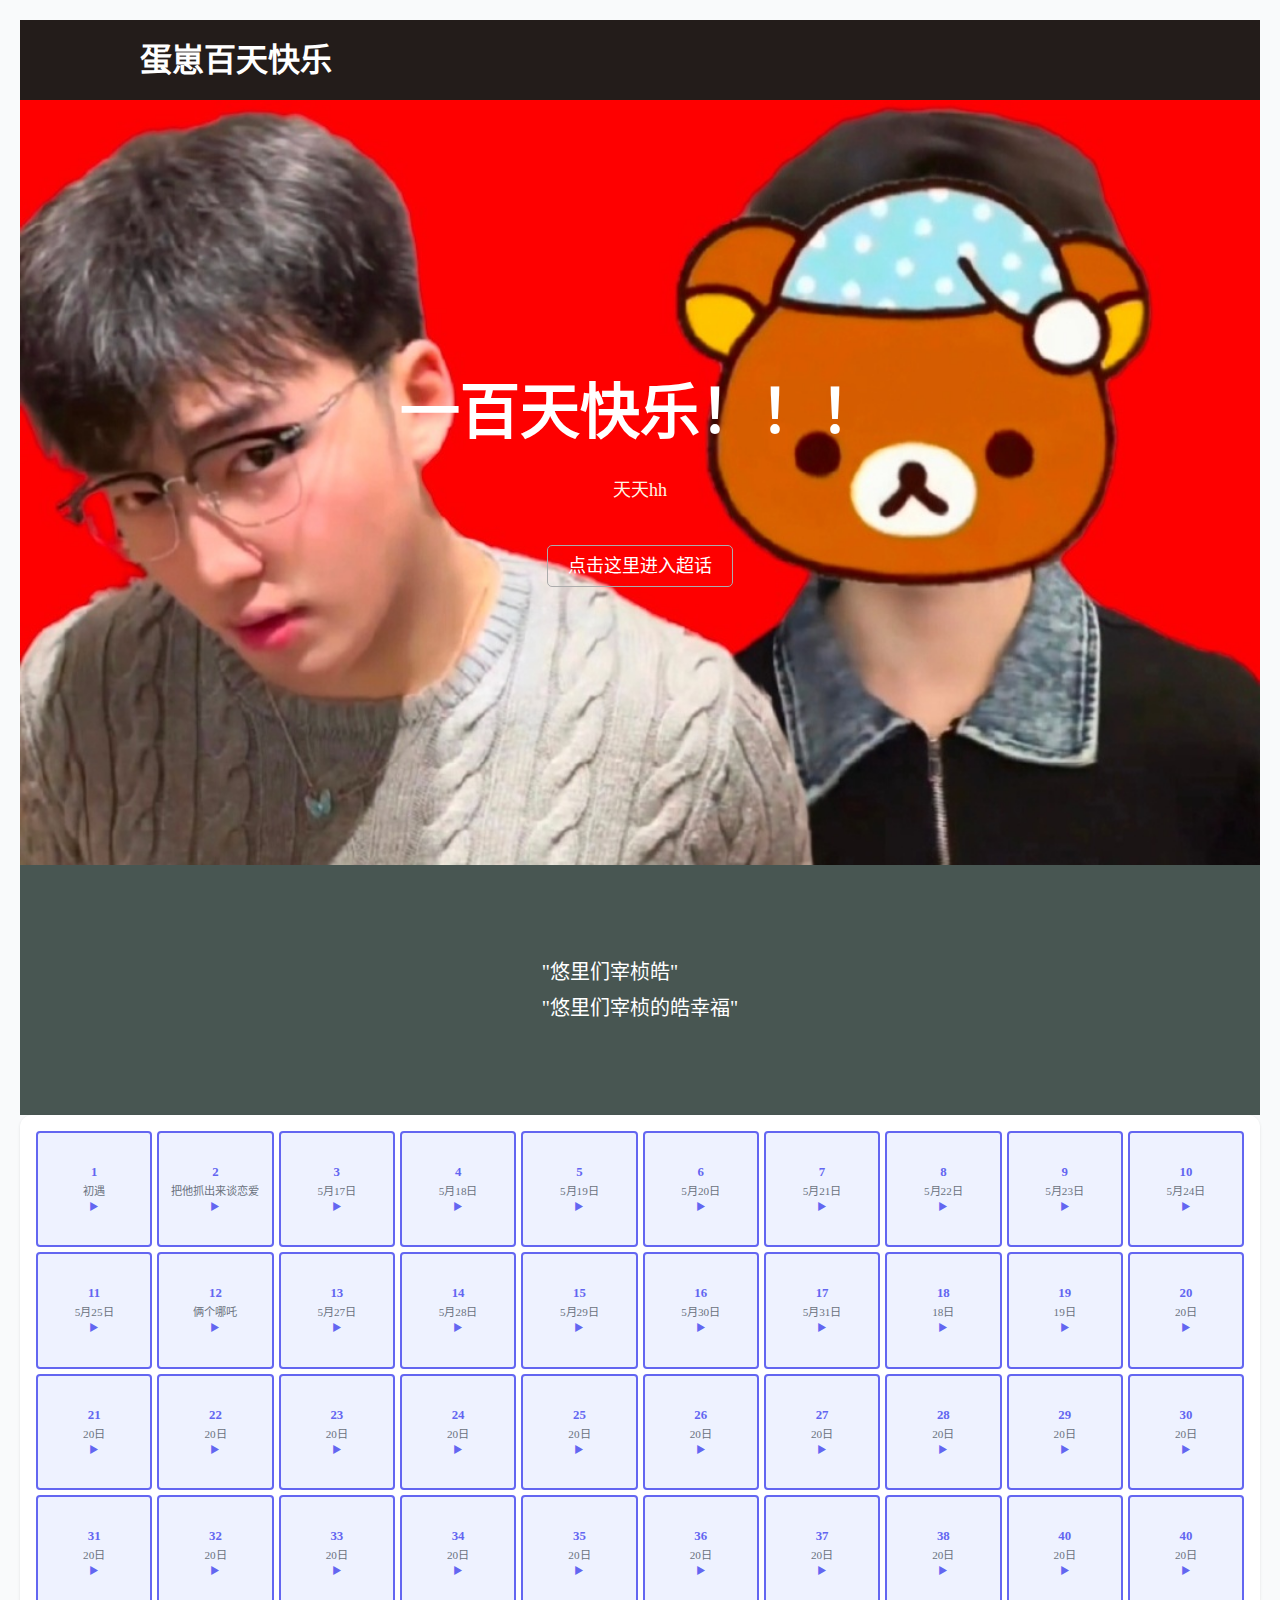
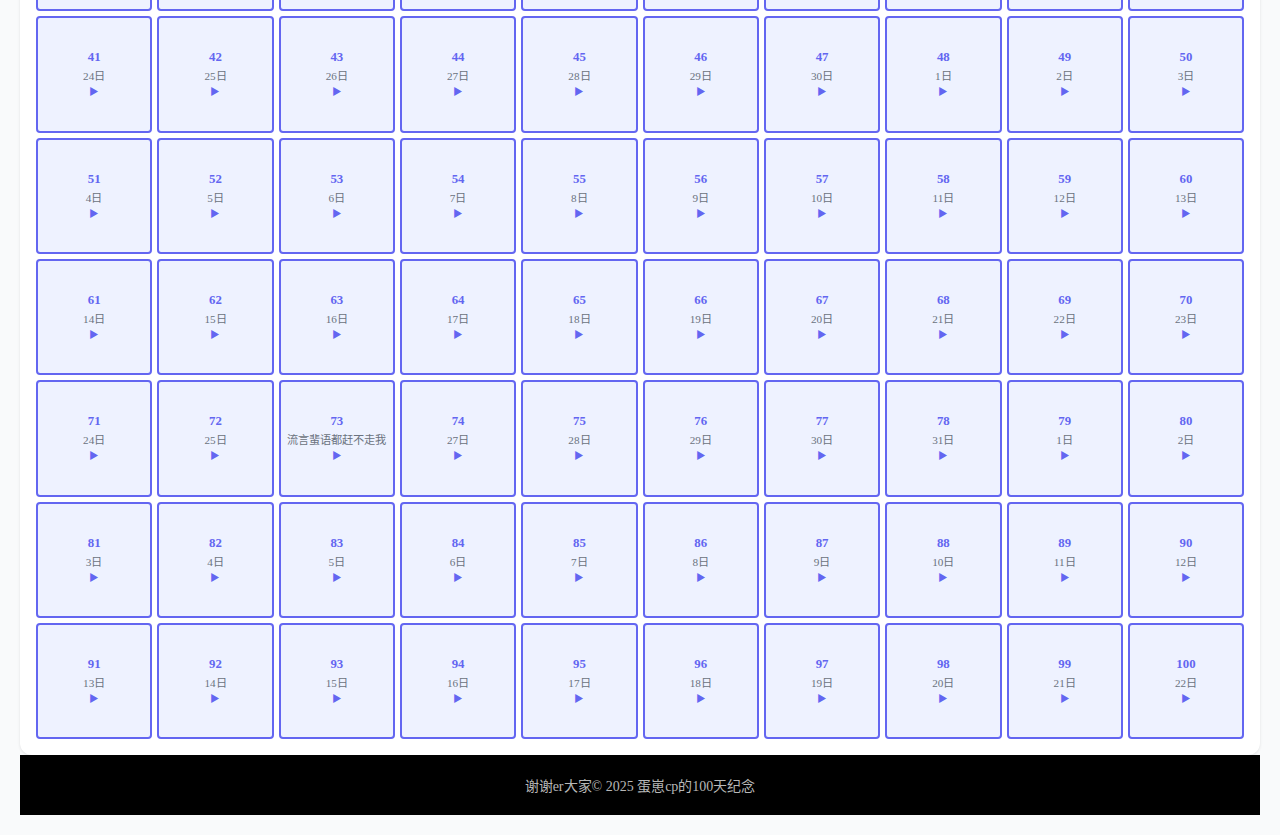
<file: 蛋崽cp/index.html>
<!DOCTYPE html>
<html lang="zh-CN">

<head>
    <meta charset="UTF-8">
    <meta name="viewport" content="width=device-width, initial-scale=1.0">
    <title>蛋崽cp</title>
    <link rel="stylesheet" href="style.css">
</head>

<body>
    <header>
        <h1>蛋崽百天快乐</h1>
    </header>
    <main>
        <section class="news">
            <h2>一百天快乐！！！</h2>
            <p>天天hh</p>
            <p><a href="https://weibo.com/p/100808ef05cfd346ea8e169450ec65f01bb1f2/super_index">点击这里进入超话</a></p>
        </section>
        <section class="slogan">
            <blockquote>"悠里们宰桢皓"<br>"悠里们宰桢的皓幸福"</blockquote>
        </section>
        <section="cube">
            <div class="grid-container">
                <div class="day-square" data-day="1" data-date="5月15日 周四">
                    <span class="day-number">1</span>
                    <span class="day-date">初遇</span>
                    <span class="play-icon">▶</span>
                </div>
                <div class="day-square" data-day="2" data-date="5月16日 周五">
                    <span class="day-number">2</span>
                    <span class="day-date">把他抓出来谈恋爱</span>
                    <span class="play-icon">▶</span>
                </div>
                <div class="day-square" data-day="3" data-date="5月17日 周六">
                    <span class="day-number">3</span>
                    <span class="day-date">5月17日</span>
                    <span class="play-icon">▶</span>
                </div>
                <div class="day-square" data-day="4" data-date="5月18日 周日">
                    <span class="day-number">4</span>
                    <span class="day-date">5月18日</span>
                    <span class="play-icon">▶</span>
                </div>
                <div class="day-square" data-day="5" data-date="5月19日 周一">
                    <span class="day-number">5</span>
                    <span class="day-date">5月19日</span>
                    <span class="play-icon">▶</span>
                </div>
                <div class="day-square" data-day="6" data-date="5月20日 周二">
                    <span class="day-number">6</span>
                    <span class="day-date">5月20日</span>
                    <span class="play-icon">▶</span>
                </div>
                <div class="day-square" data-day="7" data-date="5月21日 周三">
                    <span class="day-number">7</span>
                    <span class="day-date">5月21日</span>
                    <span class="play-icon">▶</span>
                </div>
                <div class="day-square" data-day="8" data-date="5月22日 周四">
                    <span class="day-number">8</span>
                    <span class="day-date">5月22日</span>
                    <span class="play-icon">▶</span>
                </div>
                <div class="day-square" data-day="9" data-date="5月23日 周五">
                    <span class="day-number">9</span>
                    <span class="day-date">5月23日</span>
                    <span class="play-icon">▶</span>
                </div>
                <div class="day-square" data-day="10" data-date="5月24日 周六">
                    <span class="day-number">10</span>
                    <span class="day-date">5月24日</span>
                    <span class="play-icon">▶</span>
                </div>

                <!-- 第11-20天 - 所有方块都有回忆内容 -->
                <div class="day-square" data-day="11" data-date="5月25日 周日">
                    <span class="day-number">11</span>
                    <span class="day-date">5月25日</span>
                    <span class="play-icon">▶</span>
                </div>
                <div class="day-square" data-day="12" data-date="5月26日 周一">
                    <span class="day-number">12</span>
                    <span class="day-date">俩个哪吒</span>
                    <span class="play-icon">▶</span>
                </div>
                <div class="day-square" data-day="13" data-date="5月27日 周二">
                    <span class="day-number">13</span>
                    <span class="day-date">5月27日</span>
                    <span class="play-icon">▶</span>
                </div>
                <div class="day-square" data-day="14" data-date="5月28日 周三">
                    <span class="day-number">14</span>
                    <span class="day-date">5月28日</span>
                    <span class="play-icon">▶</span>
                </div>
                <div class="day-square" data-day="15" data-date="5月29日 周四">
                    <span class="day-number">15</span>
                    <span class="day-date">5月29日</span>
                    <span class="play-icon">▶</span>
                </div>
                <div class="day-square" data-day="16" data-date="5月30日 周五">
                    <span class="day-number">16</span>
                    <span class="day-date">5月30日</span>
                    <span class="play-icon">▶</span>
                </div>
                <div class="day-square" data-day="17" data-date="5月31日 周六">
                    <span class="day-number">17</span>
                    <span class="day-date">5月31日</span>
                    <span class="play-icon">▶</span>
                </div>
                <div class="day-square" data-day="18" data-date="6月1日 周日">
                    <span class="day-number">18</span>
                    <span class="day-date">18日</span>
                    <span class="play-icon">▶</span>
                </div>
                <div class="day-square" data-day="19" data-date="6月2日 周一">
                    <span class="day-number">19</span>
                    <span class="day-date">19日</span>
                    <span class="play-icon">▶</span>
                </div>
                <div class="day-square" data-day=20" data-date="6月3日 周二">
                    <span class="day-number">20</span>
                    <span class="day-date">20日</span>
                    <span class="play-icon">▶</span>
                </div>
                <div class="day-square" data-day="21" data-date="6月4日 周三">
                    <span class="day-number">21</span>
                    <span class="day-date">20日</span>
                    <span class="play-icon">▶</span>
                </div>
                <div class="day-square" data-day="22" data-date="6月5日 周四">
                    <span class="day-number">22</span>
                    <span class="day-date">20日</span>
                    <span class="play-icon">▶</span>
                </div>
                <div class="day-square" data-day="23" data-date="6月6日 周五">
                    <span class="day-number">23</span>
                    <span class="day-date">20日</span>
                    <span class="play-icon">▶</span>
                </div>
                <div class="day-square" data-day="24" data-date="6月7日 周六">
                    <span class="day-number">24</span>
                    <span class="day-date">20日</span>
                    <span class="play-icon">▶</span>
                </div>
                <div class="day-square" data-day="25" data-date="6月8日 周日">
                    <span class="day-number">25</span>
                    <span class="day-date">20日</span>
                    <span class="play-icon">▶</span>
                </div>
                <div class="day-square" data-day="26" data-date="6月9日 周一">
                    <span class="day-number">26</span>
                    <span class="day-date">20日</span>
                    <span class="play-icon">▶</span>
                </div>
                <div class="day-square" data-day="27" data-date="6月10日 周二">
                    <span class="day-number">27</span>
                    <span class="day-date">20日</span>
                    <span class="play-icon">▶</span>
                </div>
                <div class="day-square" data-day="28" data-date="6月11日 周三">
                    <span class="day-number">28</span>
                    <span class="day-date">20日</span>
                    <span class="play-icon">▶</span>
                </div>
                <div class="day-square" data-day="29" data-date="6月12日 周四">
                    <span class="day-number">29</span>
                    <span class="day-date">20日</span>
                    <span class="play-icon">▶</span>
                </div>
                <div class="day-square" data-day="30" data-date="6月13日 周五">
                    <span class="day-number">30</span>
                    <span class="day-date">20日</span>
                    <span class="play-icon">▶</span>
                </div>
                <div class="day-square" data-day="31" data-date="6月14日 周六">
                    <span class="day-number">31</span>
                    <span class="day-date">20日</span>
                    <span class="play-icon">▶</span>
                </div>
                <div class="day-square" data-day="32" data-date="6月15日 周日">
                    <span class="day-number">32</span>
                    <span class="day-date">20日</span>
                    <span class="play-icon">▶</span>
                </div>
                <div class="day-square" data-day="33" data-date="6月16日 周一">
                    <span class="day-number">33</span>
                    <span class="day-date">20日</span>
                    <span class="play-icon">▶</span>
                </div>
                <div class="day-square" data-day="34" data-date="6月17日 周二">
                    <span class="day-number">34</span>
                    <span class="day-date">20日</span>
                    <span class="play-icon">▶</span>
                </div>
                <div class="day-square" data-day="35" data-date="6月18日 周三">
                    <span class="day-number">35</span>
                    <span class="day-date">20日</span>
                    <span class="play-icon">▶</span>
                </div>
                <div class="day-square" data-day="36" data-date="6月19日 周四">
                    <span class="day-number">36</span>
                    <span class="day-date">20日</span>
                    <span class="play-icon">▶</span>
                </div>
                <div class="day-square" data-day="37" data-date="6月20日 周五">
                    <span class="day-number">37</span>
                    <span class="day-date">20日</span>
                    <span class="play-icon">▶</span>
                </div>
                <div class="day-square" data-day="38" data-date="6月21日 周六">
                    <span class="day-number">38</span>
                    <span class="day-date">20日</span>
                    <span class="play-icon">▶</span>
                </div>
                <div class="day-square" data-day="39" data-date="6月22日 周日">
                    <span class="day-number">40</span>
                    <span class="day-date">20日</span>
                    <span class="play-icon">▶</span>
                </div>
                <div class="day-square" data-day="40" data-date="6月23日 周一">
                    <span class="day-number">40</span>
                    <span class="day-date">20日</span>
                    <span class="play-icon">▶</span>
                </div>
                <div class="day-square" data-day="41" data-date="6月24日 周二">
                    <span class="day-number">41</span>
                    <span class="day-date">24日</span>
                    <span class="play-icon">▶</span>
                </div>
                <div class="day-square" data-day="42" data-date="6月25日 周三">
                    <span class="day-number">42</span>
                    <span class="day-date">25日</span>
                    <span class="play-icon">▶</span>
                </div>
                <div class="day-square" data-day="43" data-date="6月26日 周四">
                    <span class="day-number">43</span>
                    <span class="day-date">26日</span>
                    <span class="play-icon">▶</span>
                </div>
                <div class="day-square" data-day="44" data-date="6月27日 周五">
                    <span class="day-number">44</span>
                    <span class="day-date">27日</span>
                    <span class="play-icon">▶</span>
                </div>
                <div class="day-square" data-day="45" data-date="6月28日 周六">
                    <span class="day-number">45</span>
                    <span class="day-date">28日</span>
                    <span class="play-icon">▶</span>
                </div>
                <div class="day-square" data-day="46" data-date="6月29日 周日">
                    <span class="day-number">46</span>
                    <span class="day-date">29日</span>
                    <span class="play-icon">▶</span>
                </div>
                <div class="day-square" data-day="47" data-date="6月30日 周一">
                    <span class="day-number">47</span>
                    <span class="day-date">30日</span>
                    <span class="play-icon">▶</span>
                </div>
                <div class="day-square" data-day="48" data-date="7月1日 周二">
                    <span class="day-number">48</span>
                    <span class="day-date">1日</span>
                    <span class="play-icon">▶</span>
                </div>
                <div class="day-square" data-day="49" data-date="7月2日 周三">
                    <span class="day-number">49</span>
                    <span class="day-date">2日</span>
                    <span class="play-icon">▶</span>
                </div>
                <div class="day-square" data-day="50" data-date="7月3日 周四">
                    <span class="day-number">50</span>
                    <span class="day-date">3日</span>
                    <span class="play-icon">▶</span>
                </div>

                <!-- 第51-60天 -->
                <div class="day-square" data-day="51" data-date="7月4日 周五">
                    <span class="day-number">51</span>
                    <span class="day-date">4日</span>
                    <span class="play-icon">▶</span>
                </div>
                <div class="day-square" data-day="52" data-date="7月5日 周六">
                    <span class="day-number">52</span>
                    <span class="day-date">5日</span>
                    <span class="play-icon">▶</span>
                </div>
                <div class="day-square" data-day="53" data-date="7月6日 周日">
                    <span class="day-number">53</span>
                    <span class="day-date">6日</span>
                    <span class="play-icon">▶</span>
                </div>
                <div class="day-square" data-day="54" data-date="7月7日 周一">
                    <span class="day-number">54</span>
                    <span class="day-date">7日</span>
                    <span class="play-icon">▶</span>
                </div>
                <div class="day-square" data-day="55" data-date="7月8日 周二">
                    <span class="day-number">55</span>
                    <span class="day-date">8日</span>
                    <span class="play-icon">▶</span>
                </div>
                <div class="day-square" data-day="56" data-date="7月9日 周三">
                    <span class="day-number">56</span>
                    <span class="day-date">9日</span>
                    <span class="play-icon">▶</span>
                </div>
                <div class="day-square" data-day="57" data-date="7月10日 周四">
                    <span class="day-number">57</span>
                    <span class="day-date">10日</span>
                    <span class="play-icon">▶</span>
                </div>
                <div class="day-square" data-day="58" data-date="7月11日 周五">
                    <span class="day-number">58</span>
                    <span class="day-date">11日</span>
                    <span class="play-icon">▶</span>
                </div>
                <div class="day-square" data-day="59" data-date="7月12日 周六">
                    <span class="day-number">59</span>
                    <span class="day-date">12日</span>
                    <span class="play-icon">▶</span>
                </div>
                <div class="day-square" data-day="60" data-date="7月13日 周日">
                    <span class="day-number">60</span>
                    <span class="day-date">13日</span>
                    <span class="play-icon">▶</span>
                </div>

                <!-- 第61-70天 -->
                <div class="day-square" data-day="61" data-date="7月14日 周一">
                    <span class="day-number">61</span>
                    <span class="day-date">14日</span>
                    <span class="play-icon">▶</span>
                </div>
                <div class="day-square" data-day="62" data-date="7月15日 周二">
                    <span class="day-number">62</span>
                    <span class="day-date">15日</span>
                    <span class="play-icon">▶</span>
                </div>
                <div class="day-square" data-day="63" data-date="7月16日 周三">
                    <span class="day-number">63</span>
                    <span class="day-date">16日</span>
                    <span class="play-icon">▶</span>
                </div>
                <div class="day-square" data-day="64" data-date="7月17日 周四">
                    <span class="day-number">64</span>
                    <span class="day-date">17日</span>
                    <span class="play-icon">▶</span>
                </div>
                <div class="day-square" data-day="65" data-date="7月18日 周五">
                    <span class="day-number">65</span>
                    <span class="day-date">18日</span>
                    <span class="play-icon">▶</span>
                </div>
                <div class="day-square" data-day="66" data-date="7月19日 周六">
                    <span class="day-number">66</span>
                    <span class="day-date">19日</span>
                    <span class="play-icon">▶</span>
                </div>
                <div class="day-square" data-day="67" data-date="7月20日 周日">
                    <span class="day-number">67</span>
                    <span class="day-date">20日</span>
                    <span class="play-icon">▶</span>
                </div>
                <div class="day-square" data-day="68" data-date="7月21日 周一">
                    <span class="day-number">68</span>
                    <span class="day-date">21日</span>
                    <span class="play-icon">▶</span>
                </div>
                <div class="day-square" data-day="69" data-date="7月22日 周二">
                    <span class="day-number">69</span>
                    <span class="day-date">22日</span>
                    <span class="play-icon">▶</span>
                </div>
                <div class="day-square" data-day="70" data-date="7月23日 周三">
                    <span class="day-number">70</span>
                    <span class="day-date">23日</span>
                    <span class="play-icon">▶</span>
                </div>

                <!-- 第71-80天 -->
                <div class="day-square" data-day="71" data-date="7月24日 周四">
                    <span class="day-number">71</span>
                    <span class="day-date">24日</span>
                    <span class="play-icon">▶</span>
                </div>
                <div class="day-square" data-day="72" data-date="7月25日 周五">
                    <span class="day-number">72</span>
                    <span class="day-date">25日</span>
                    <span class="play-icon">▶</span>
                </div>
                <div class="day-square" data-day="73" data-date="7月26日 周六">
                    <span class="day-number">73</span>
                    <span class="day-date">流言蜚语都赶不走我</span>
                    <span class="play-icon">▶</span>
                </div>
                <div class="day-square" data-day="74" data-date="7月27日 周日">
                    <span class="day-number">74</span>
                    <span class="day-date">27日</span>
                    <span class="play-icon">▶</span>
                </div>
                <div class="day-square" data-day="75" data-date="7月28日 周一">
                    <span class="day-number">75</span>
                    <span class="day-date">28日</span>
                    <span class="play-icon">▶</span>
                </div>
                <div class="day-square" data-day="76" data-date="7月29日 周二">
                    <span class="day-number">76</span>
                    <span class="day-date">29日</span>
                    <span class="play-icon">▶</span>
                </div>
                <div class="day-square" data-day="77" data-date="7月30日 周三">
                    <span class="day-number">77</span>
                    <span class="day-date">30日</span>
                    <span class="play-icon">▶</span>
                </div>
                <div class="day-square" data-day="78" data-date="7月31日 周四">
                    <span class="day-number">78</span>
                    <span class="day-date">31日</span>
                    <span class="play-icon">▶</span>
                </div>
                <div class="day-square" data-day="79" data-date="8月1日 周五">
                    <span class="day-number">79</span>
                    <span class="day-date">1日</span>
                    <span class="play-icon">▶</span>
                </div>
                <div class="day-square" data-day="80" data-date="8月2日 周六">
                    <span class="day-number">80</span>
                    <span class="day-date">2日</span>
                    <span class="play-icon">▶</span>
                </div>

                <!-- 第81-90天 -->
                <div class="day-square" data-day="81" data-date="8月3日 周日">
                    <span class="day-number">81</span>
                    <span class="day-date">3日</span>
                    <span class="play-icon">▶</span>
                </div>
                <div class="day-square" data-day="82" data-date="8月4日 周一">
                    <span class="day-number">82</span>
                    <span class="day-date">4日</span>
                    <span class="play-icon">▶</span>
                </div>
                <div class="day-square" data-day="83" data-date="8月5日 周二">
                    <span class="day-number">83</span>
                    <span class="day-date">5日</span>
                    <span class="play-icon">▶</span>
                </div>
                <div class="day-square" data-day="84" data-date="8月6日 周三">
                    <span class="day-number">84</span>
                    <span class="day-date">6日</span>
                    <span class="play-icon">▶</span>
                </div>
                <div class="day-square" data-day="85" data-date="8月7日 周四">
                    <span class="day-number">85</span>
                    <span class="day-date">7日</span>
                    <span class="play-icon">▶</span>
                </div>
                <div class="day-square" data-day="86" data-date="8月8日 周五">
                    <span class="day-number">86</span>
                    <span class="day-date">8日</span>
                    <span class="play-icon">▶</span>
                </div>
                <div class="day-square" data-day="87" data-date="8月9日 周六">
                    <span class="day-number">87</span>
                    <span class="day-date">9日</span>
                    <span class="play-icon">▶</span>
                </div>
                <div class="day-square" data-day="88" data-date="8月10日 周日">
                    <span class="day-number">88</span>
                    <span class="day-date">10日</span>
                    <span class="play-icon">▶</span>
                </div>
                <div class="day-square" data-day="89" data-date="8月11日 周一">
                    <span class="day-number">89</span>
                    <span class="day-date">11日</span>
                    <span class="play-icon">▶</span>
                </div>
                <div class="day-square" data-day="90" data-date="8月12日 周二">
                    <span class="day-number">90</span>
                    <span class="day-date">12日</span>
                    <span class="play-icon">▶</span>
                </div>

                <!-- 第91-100天 -->
                <div class="day-square" data-day="91" data-date="8月13日 周三">
                    <span class="day-number">91</span>
                    <span class="day-date">13日</span>
                    <span class="play-icon">▶</span>
                </div>
                <div class="day-square" data-day="92" data-date="8月14日 周四">
                    <span class="day-number">92</span>
                    <span class="day-date">14日</span>
                    <span class="play-icon">▶</span>
                </div>
                <div class="day-square" data-day="93" data-date="8月15日 周五">
                    <span class="day-number">93</span>
                    <span class="day-date">15日</span>
                    <span class="play-icon">▶</span>
                </div>
                <div class="day-square" data-day="94" data-date="8月16日 周六">
                    <span class="day-number">94</span>
                    <span class="day-date">16日</span>
                    <span class="play-icon">▶</span>
                </div>
                <div class="day-square" data-day="95" data-date="8月17日 周日">
                    <span class="day-number">95</span>
                    <span class="day-date">17日</span>
                    <span class="play-icon">▶</span>
                </div>
                <div class="day-square" data-day="96" data-date="8月18日 周一">
                    <span class="day-number">96</span>
                    <span class="day-date">18日</span>
                    <span class="play-icon">▶</span>
                </div>
                <div class="day-square" data-day="97" data-date="8月19日 周二">
                    <span class="day-number">97</span>
                    <span class="day-date">19日</span>
                    <span class="play-icon">▶</span>
                </div>
                <div class="day-square" data-day="98" data-date="8月20日 周三">
                    <span class="day-number">98</span>
                    <span class="day-date">20日</span>
                    <span class="play-icon">▶</span>
                </div>
                <div class="day-square" data-day="99" data-date="8月21日 周四">
                    <span class="day-number">99</span>
                    <span class="day-date">21日</span>
                    <span class="play-icon">▶</span>
                </div>
                <div class="day-square" data-day="100" data-date="8月22日 周五">
                    <span class="day-number">100</span>
                    <span class="day-date">22日</span>
                    <span class="play-icon">▶</span>
                </div>
            </div>
        </section>
            <div class="modal-overlay" id="dayModal">
                <div class="modal-content">
                    <div class="modal-header">
                        <h3 class="modal-title">第 <span id="modalDayNum">1</span> 天</h3>
                        <button class="close-btn" id="closeModal">&times;</button>
                    </div>
                    <div class="modal-body">
                        <div class="date-info" id="modalDate">1月1日 周一</div>

                        <div class="modal-section">
                            <h4 class="modal-section-title">
                                <span>📹</span> 视频回忆
                            </h4>
                            <div class="media-container">
                                <video id="dayVideo" controls>
                                    <source src="" type="video/mp4">
                                    您的浏览器不支持视频播放
                                </video>
                            </div>
                        </div>

                        <div class="modal-section">
                            <h4 class="modal-section-title">
                                <span>🎙️</span> 语音记录
                            </h4>
                            <div class="media-container">
                                <audio id="dayAudio" controls>
                                    <source src="" type="audio/mpeg">
                                    您的浏览器不支持音频播放
                                </audio>
                            </div>
                        </div>

                        <div class="modal-section">
                            <h4 class="modal-section-title">
                                <span>📝</span> 回忆详情
                            </h4>
                            <div class="memory-text" id="dayMemory">
                                这里是当天的回忆内容...
                            </div>
                        </div>
                    </div>
                </div>
            </div>

            <script>
                // 存储每天的媒体和文字内容
                const dayMemories = {
                    1: {
                        video: "videos/day1.mp4",
                        audio: "audios/day1.mp3",
                        text: "第一天认识，聊了很多共同话题，感觉很投缘。"
                    },
                    2: {
                        video: "videos/day2.mp4",
                        audio: "audios/day2.mp3",
                        text: "爱情票。"
                    },
                    // 继续添加其他天数的内容...
                    3: {
                        video: "videos/day3.mp4",
                        audio: "audios/day3.mp3",
                        text: "一起玩了游戏，虽然配合不太好，但很有趣。"
                    },
                    4: {
                        video: "videos/day4.mp4",
                        audio: "audios/day4.mp3",
                        text: "分享了各自喜欢的音乐，发现有很多共同点。"
                    },
                    5: {
                        video: "videos/day5.mp4",
                        audio: "audios/day5.mp3",
                        text: "今天聊到了很晚，关于未来的规划和梦想。"
                    },
                    6: {
                        video: "videos/day6.mp4",
                        audio: "audios/day6.mp3",
                        text: "第一次视频通话，有点紧张但很开心。"
                    },
                    7: {
                        video: "videos/day7.mp4",
                        audio: "audios/day7.mp3",
                        text: "一起看了部电影，边看边吐槽剧情。"
                    },
                    8: {
                        video: "videos/day8.mp4",
                        audio: "audios/day8.mp3",
                        text: "分享了今天遇到的开心事，互相感染好心情。"
                    },
                    9: {
                        video: "videos/day9.mp4",
                        audio: "audios/day9.mp3",
                        text: "讨论了未来的计划，发现很多想法不谋而合。"
                    },
                    10: {
                        video: "videos/day10.mp4",
                        audio: "audios/day10.mp3",
                        text: "认识10天了，纪念一下，希望能一直这样聊下去。"
                    },
                    11: {
                        video: "videos/day11.mp4",
                        audio: "audios/day11.mp3",
                        text: "今天分享了各自的童年照片，太有趣了。"
                    },
                    12: {
                        video: "videos/day12.mp4",
                        audio: "audios/day12.mp3",
                        text: "zz吃金哥醋.两个哪吒.结婚证挂主页"
                    },
                    13: {
                        video: "videos/day13.mp4",
                        audio: "audios/day13.mp3",
                        text: "聊了喜欢的明星，发现竟然是同一个人。"
                    },
                    14: {
                        video: "videos/day14.mp4",
                        audio: "audios/day14.mp3",
                        text: "两周了，时间过得真快，每天都有新话题。"
                    },
                    15: {
                        video: "videos/day15.mp4",
                        audio: "audios/day15.mp3",
                        text: "分享了最近看的书，推荐给了对方。"
                    },
                    16: {
                        video: "videos/day16.mp4",
                        audio: "audios/day16.mp3",
                        text: "今天有点不开心，对方耐心地安慰了我。"
                    },
                    17: {
                        video: "videos/day17.mp4",
                        audio: "audios/day17.mp3",
                        text: "一起听了一场线上音乐会，氛围很棒。"
                    },
                    18: {
                        video: "videos/day18.mp4",
                        audio: "audios/day18.mp3",
                        text: "讨论了喜欢的季节，原来我们都喜欢秋天。"
                    },
                    19: {
                        video: "videos/day19.mp4",
                        audio: "audios/day19.mp3",
                        text: "分享了自己的小秘密，感觉关系更近了。"
                    },
                    20: {
                        video: "videos/day20.mp4",
                        audio: "audios/day20.mp3",
                        text: "20天啦！约定好周末一起做件有意义的事。"
                    },
                    21: {
                        video: "videos/day21.mp4",
                        audio: "audios/day21.mp3",
                        text: "第一次一起视频学习，效率提高了不少。"
                    },
                    22: {
                        video: "videos/day22.mp4",
                        audio: "audios/day22.mp3",
                        text: "聊了各自的家庭，感觉很温馨。"
                    },
                    23: {
                        video: "videos/day23.mp4",
                        audio: "audios/day23.mp3",
                        text: "分享了手机里存的搞笑图片，笑了一晚上。"
                    },
                    24: {
                        video: "videos/day24.mp4",
                        audio: "audios/day24.mp3",
                        text: "一起制定了一个小目标，互相监督完成。"
                    },
                    25: {
                        video: "videos/day25.mp4",
                        audio: "audios/day25.mp3",
                        text: "今天对方送了我一个小礼物，很惊喜。"
                    },
                    26: {
                        video: "videos/day26.mp4",
                        audio: "audios/day26.mp3",
                        text: "讨论了喜欢的电影类型，计划一起看片单。"
                    },
                    27: {
                        video: "videos/day27.mp4",
                        audio: "audios/day27.mp3",
                        text: "分享了最近的烦恼，得到了很好的建议。"
                    },
                    28: {
                        video: "videos/day28.mp4",
                        audio: "audios/day28.mp3",
                        text: "一起玩了线上桌游，太有意思了。"
                    },
                    29: {
                        video: "videos/day29.mp4",
                        audio: "audios/day29.mp3",
                        text: "聊了学生时代的趣事，仿佛回到了过去。"
                    },
                    30: {
                        video: "videos/day30.mp4",
                        audio: "audios/day30.mp3",
                        text: "一个月了！时间过得真快，期待下一个月。"
                    },
                    31: {
                        video: "videos/day31.mp4",
                        audio: "audios/day31.mp3",
                        text: "今天一起云旅游，看了很多美丽的风景。"
                    },
                    32: {
                        video: "videos/day32.mp4",
                        audio: "audios/day32.mp3",
                        text: "分享了自己的拿手菜，约定下次露一手。"
                    },
                    33: {
                        video: "videos/day33.mp4",
                        audio: "audios/day33.mp3",
                        text: "讨论了喜欢的运动，原来我们都喜欢散步。"
                    },
                    34: {
                        video: "videos/day34.mp4",
                        audio: "audios/day34.mp3",
                        text: "今天有点忙，但还是抽出时间聊了几句。"
                    },
                    35: {
                        video: "videos/day35.mp4",
                        audio: "audios/day35.mp3",
                        text: "一起听了 podcasts，学到了很多新知识。"
                    },
                    36: {
                        video: "videos/day36.mp4",
                        audio: "audios/day36.mp3",
                        text: "分享了各自的收藏，很有意义。"
                    },
                    37: {
                        video: "videos/day37.mp4",
                        audio: "audios/day37.mp3",
                        text: "今天对方帮了我一个大忙，非常感谢。"
                    },
                    38: {
                        video: "videos/day38.mp4",
                        audio: "audios/day38.mp3",
                        text: "聊了未来想做的事，发现很多共同点。"
                    },
                    39: {
                        video: "videos/day39.mp4",
                        audio: "audios/day39.mp3",
                        text: "一起看了日出，虽然是云同步，但很浪漫。"
                    },
                    40: {
                        video: "videos/day40.mp4",
                        audio: "audios/day40.mp3",
                        text: "40天了！感觉已经认识了很久一样。"
                    },
                    41: {
                        video: "videos/day41.mp4",
                        audio: "audios/day41.mp3",
                        text: "分享了最近的新爱好，互相鼓励尝试。"
                    },
                    42: {
                        video: "videos/day42.mp4",
                        audio: "audios/day42.mp3",
                        text: "一起做了心理测试，结果很准。"
                    },
                    43: {
                        video: "videos/day43.mp4",
                        audio: "audios/day43.mp3",
                        text: "聊了喜欢的颜色，搭配起来很和谐。"
                    },
                    44: {
                        video: "videos/day44.mp4",
                        audio: "audios/day44.mp3",
                        text: "今天天气很好，分享了各自拍的照片。"
                    },
                    45: {
                        video: "videos/day45.mp4",
                        audio: "audios/day45.mp3",
                        text: "一起学了几句外语，太搞笑了。"
                    },
                    46: {
                        video: "videos/day46.mp4",
                        audio: "audios/day46.mp3",
                        text: "分享了童年的玩具，满满的回忆。"
                    },
                    47: {
                        video: "videos/day47.mp4",
                        audio: "audios/day47.mp3",
                        text: "讨论了喜欢的咖啡口味，下次一起喝。"
                    },
                    48: {
                        video: "videos/day48.mp4",
                        audio: "audios/day48.mp3",
                        text: "今天有点累，简单聊了几句就休息了。"
                    },
                    49: {
                        video: "videos/day49.mp4",
                        audio: "audios/day49.mp3",
                        text: "一起看了搞笑视频，笑到肚子痛。"
                    },
                    50: {
                        video: "videos/day50.mp4",
                        audio: "audios/day50.mp3",
                        text: "50天啦！半年多的时间，感恩遇见。"
                    },
                    51: {
                        video: "videos/day51.mp4",
                        audio: "audios/day51.mp3",
                        text: "分享了自己的座右铭，很有启发。"
                    },
                    52: {
                        video: "videos/day52.mp4",
                        audio: "audios/day52.mp3",
                        text: "一起制定了读书计划，互相推荐好书。"
                    },
                    53: {
                        video: "videos/day53.mp4",
                        audio: "audios/day53.mp3",
                        text: "聊了喜欢的节日，原来我们都喜欢春节。"
                    },
                    54: {
                        video: "videos/day54.mp4",
                        audio: "audios/day54.mp3",
                        text: "今天分享了各自的成就，为对方骄傲。"
                    },
                    55: {
                        video: "videos/day55.mp4",
                        audio: "audios/day55.mp3",
                        text: "一起听了老歌，满满的回忆杀。"
                    },
                    56: {
                        video: "videos/day56.mp4",
                        audio: "audios/day56.mp3",
                        text: "分享了自己的小习惯，很有趣。"
                    },
                    57: {
                        video: "videos/day57.mp4",
                        audio: "audios/day57.mp3",
                        text: "讨论了喜欢的动物，都喜欢猫咪。"
                    },
                    58: {
                        video: "videos/day58.mp4",
                        audio: "audios/day58.mp3",
                        text: "今天对方心情不好，陪了很久。"
                    },
                    59: {
                        video: "videos/day59.mp4",
                        audio: "audios/day59.mp3",
                        text: "一起玩了猜谜游戏，智商在线。"
                    },
                    60: {
                        video: "videos/day60.mp4",
                        audio: "audios/day60.mp3",
                        text: "两个月了！时间过得真快，感情越来越深。"
                    },
                    61: {
                        video: "videos/day61.mp4",
                        audio: "audios/day61.mp3",
                        text: "分享了旅行的经历，太精彩了。"
                    },
                    62: {
                        video: "videos/day62.mp4",
                        audio: "audios/day62.mp3",
                        text: "一起看了纪录片，学到了很多。"
                    },
                    63: {
                        video: "videos/day63.mp4",
                        audio: "audios/day63.mp3",
                        text: "聊了各自的偶像，很有共同话题。"
                    },
                    64: {
                        video: "videos/day64.mp4",
                        audio: "audios/day64.mp3",
                        text: "今天尝试了新的沟通方式，很有趣。"
                    },
                    65: {
                        video: "videos/day65.mp4",
                        audio: "audios/day65.mp3",
                        text: "分享了自己的拿手歌，虽然唱得一般。"
                    },
                    66: {
                        video: "videos/day66.mp4",
                        audio: "audios/day66.mp3",
                        text: "一起做了健身运动，互相鼓励。"
                    },
                    67: {
                        video: "videos/day67.mp4",
                        audio: "audios/day67.mp3",
                        text: "讨论了未来的旅行计划，很期待。"
                    },
                    68: {
                        video: "videos/day68.mp4",
                        audio: "audios/day68.mp3",
                        text: "今天收到了对方的鼓励，很暖心。"
                    },
                    69: {
                        video: "videos/day69.mp4",
                        audio: "audios/day69.mp3",
                        text: "一起看了星星，虽然不在同一个地方。"
                    },
                    70: {
                        video: "videos/day70.mp4",
                        audio: "audios/day70.mp3",
                        text: "70天了！感觉每天都有新的收获。"
                    },
                    71: {
                        video: "videos/day71.mp4",
                        audio: "audios/day71.mp3",
                        text: "分享了自己的梦想，得到了支持。"
                    },
                    72: {
                        video: "videos/day72.mp4",
                        audio: "audios/day72.mp3",
                        text: "一起学了新技能，很有成就感。"
                    },
                    73: {
                        video: "videos/day73.mp4",
                        audio: "audios/day73.mp3",
                        text: "比起流言蜚语我更害怕失去你"
                    },
                    74: {
                        video: "videos/day74.mp4",
                        audio: "audios/day74.mp3",
                        text: "今天天气不好，但心情因为聊天变好了。"
                    },
                    75: {
                        video: "videos/day75.mp4",
                        audio: "audios/day75.mp3",
                        text: "一起玩了角色扮演，太搞笑了。"
                    },
                    76: {
                        video: "videos/day76.mp4",
                        audio: "audios/day76.mp3",
                        text: "分享了自己的糗事，笑翻了。"
                    },
                    77: {
                        video: "videos/day77.mp4",
                        audio: "audios/day77.mp3",
                        text: "讨论了喜欢的电视剧，一起追更。"
                    },
                    78: {
                        video: "videos/day78.mp4",
                        audio: "audios/day78.mp3",
                        text: "今天帮对方解决了一个难题，很开心。"
                    },
                    79: {
                        video: "videos/day79.mp4",
                        audio: "audios/day79.mp3",
                        text: "一起看了烟花视频，很浪漫。"
                    },
                    80: {
                        video: "videos/day80.mp4",
                        audio: "audios/day80.mp3",
                        text: "80天了！这段时光真的很美好。"
                    },
                    81: {
                        video: "videos/day81.mp4",
                        audio: "audios/day81.mp3",
                        text: "分享了自己的人生感悟，很有启发。"
                    },
                    82: {
                        video: "videos/day82.mp4",
                        audio: "audios/day82.mp3",
                        text: "一起制定了健康计划，互相监督。"
                    },
                    83: {
                        video: "videos/day83.mp4",
                        audio: "audios/day83.mp3",
                        text: "聊了喜欢的花，都喜欢向日葵。"
                    },
                    84: {
                        video: "videos/day84.mp4",
                        audio: "audios/day84.mp3",
                        text: "今天分享了小时候的外号，太逗了。"
                    },
                    85: {
                        video: "videos/day85.mp4",
                        audio: "audios/day85.mp3",
                        text: "一起听了相声，笑到流泪。"
                    },
                    86: {
                        video: "videos/day86.mp4",
                        audio: "audios/day86.mp3",
                        text: "分享了自己的减压方法，很实用。"
                    },
                    87: {
                        video: "videos/day87.mp4",
                        audio: "audios/day87.mp3",
                        text: "讨论了喜欢的季节活动，计划一起参加。"
                    },
                    88: {
                        video: "videos/day88.mp4",
                        audio: "audios/day88.mp3",
                        text: "今天收到了对方的关心，很温暖。"
                    },
                    89: {
                        video: "videos/day89.mp4",
                        audio: "audios/day89.mp3",
                        text: "一起玩了拼图游戏，很有成就感。"
                    },
                    90: {
                        video: "videos/day90.mp4",
                        audio: "audios/day90.mp3",
                        text: "三个月了！时间过得真快，感情越来越深。"
                    },
                    91: {
                        video: "videos/day91.mp4",
                        audio: "audios/day91.mp3",
                        text: "分享了自己的愿望清单，希望一起实现。"
                    },
                    92: {
                        video: "videos/day92.mp4",
                        audio: "audios/day92.mp3",
                        text: "一起看了老照片，回忆满满。"
                    },
                    93: {
                        video: "videos/day93.mp4",
                        audio: "audios/day93.mp3",
                        text: "聊了喜欢的作家，推荐了好书。"
                    },
                    94: {
                        video: "videos/day94.mp4",
                        audio: "audios/day94.mp3",
                        text: "今天讨论了未来的打算，很有共识。"
                    },
                    95: {
                        video: "videos/day95.mp4",
                        audio: "audios/day95.mp3",
                        text: "分享了自己的小确幸，很温馨。"
                    },
                    96: {
                        video: "videos/day96.mp4",
                        audio: "audios/day96.mp3",
                        text: "一起学了舞蹈，虽然很笨拙。"
                    },
                    97: {
                        video: "videos/day97.mp4",
                        audio: "audios/day97.mp3",
                        text: "讨论了喜欢的城市，计划一起去。"
                    },
                    98: {
                        video: "videos/day98.mp4",
                        audio: "audios/day98.mp3",
                        text: "今天对方给了我一个惊喜，太开心了。"
                    },
                    99: {
                        video: "videos/day99.mp4",
                        audio: "audios/day99.mp3",
                        text: "明天就是100天了，有点小期待。"
                    },
                    100: {
                        video: "videos/day100.mp4",
                        audio: "audios/day100.mp3",
                        text: "整整100天了！这段时光很美好，期待更多的100天。感谢有你陪伴的每一天，未来我们还要创造更多回忆！"
                    }

                };

                // 获取DOM元素
                const modal = document.getElementById('dayModal');
                const modalDayNum = document.getElementById('modalDayNum');
                const modalDate = document.getElementById('modalDate');
                const dayVideo = document.getElementById('dayVideo');
                const dayAudio = document.getElementById('dayAudio');
                const dayMemory = document.getElementById('dayMemory');
                const closeModal = document.getElementById('closeModal');
                const contentSquares = document.querySelectorAll('.day-square'); // 选择所有方块

                // 打开模态框
                function openModal(day) {
                    const dayNum = day.getAttribute('data-day');
                    const date = day.getAttribute('data-date');
                    const memory = dayMemories[dayNum] || {
                        video: "",
                        audio: "",
                        text: "这里是当天的回忆内容..."
                    };

                    // 更新模态框内容
                    modalDayNum.textContent = dayNum;
                    modalDate.textContent = date;
                    dayVideo.src = memory.video;
                    dayAudio.src = memory.audio;
                    dayMemory.textContent = memory.text;

                    // 显示模态框
                    modal.classList.add('active');
                    document.body.style.overflow = 'hidden';
                }

                // 关闭模态框
                function closeModalFunc() {
                    modal.classList.remove('active');
                    document.body.style.overflow = '';

                    // 暂停媒体播放
                    dayVideo.pause();
                    dayAudio.pause();
                }

                // 绑定事件 - 所有方块都可点击
                contentSquares.forEach(square => {
                    square.addEventListener('click', () => openModal(square));
                });

                closeModal.addEventListener('click', closeModalFunc);

                // 点击模态框外部关闭
                modal.addEventListener('click', (e) => {
                    if (e.target === modal) {
                        closeModalFunc();
                    }
                });

                // 按ESC键关闭
                document.addEventListener('keydown', (e) => {
                    if (e.key === 'Escape' && modal.classList.contains('active')) {
                        closeModalFunc();
                    }
                });
            </script>
            </section>
    </main>
    <footer>
        谢谢er大家© 2025 蛋崽cp的100天纪念
    </footer>
</body>

</html>
</file>
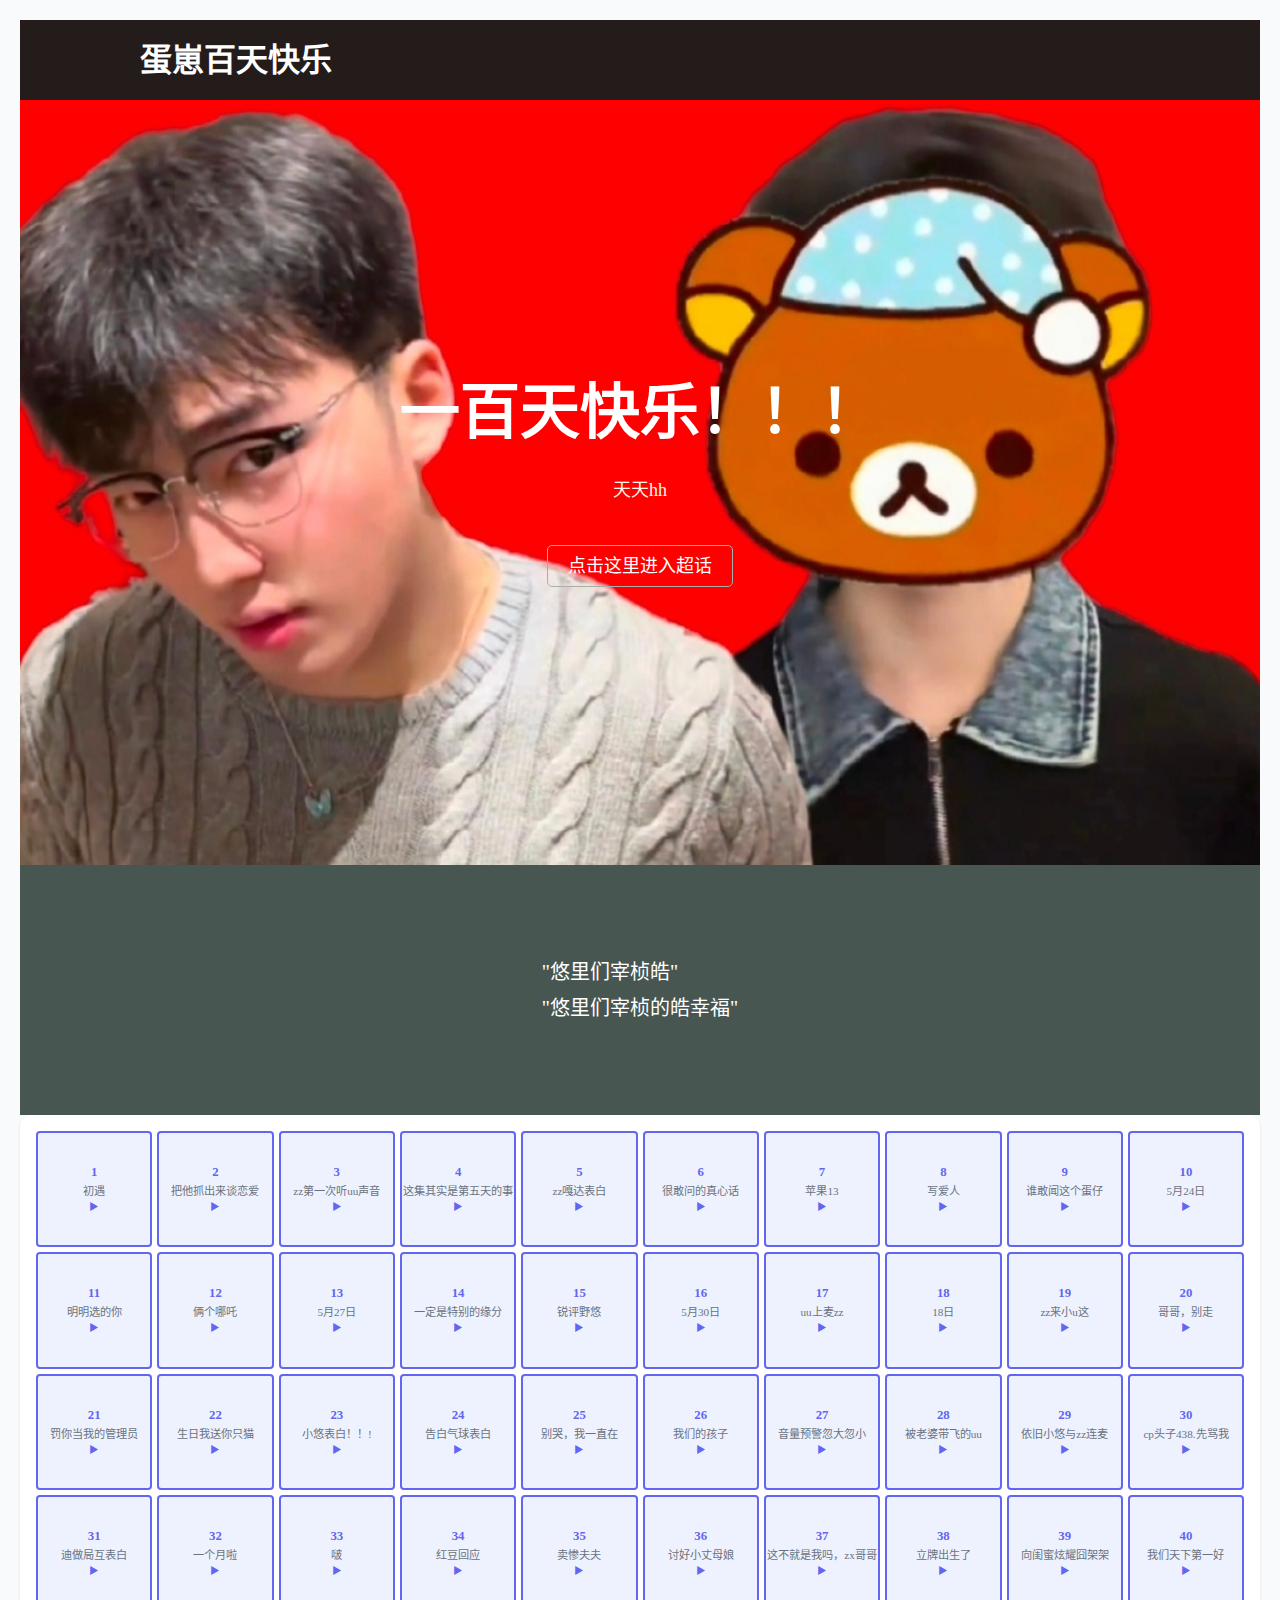
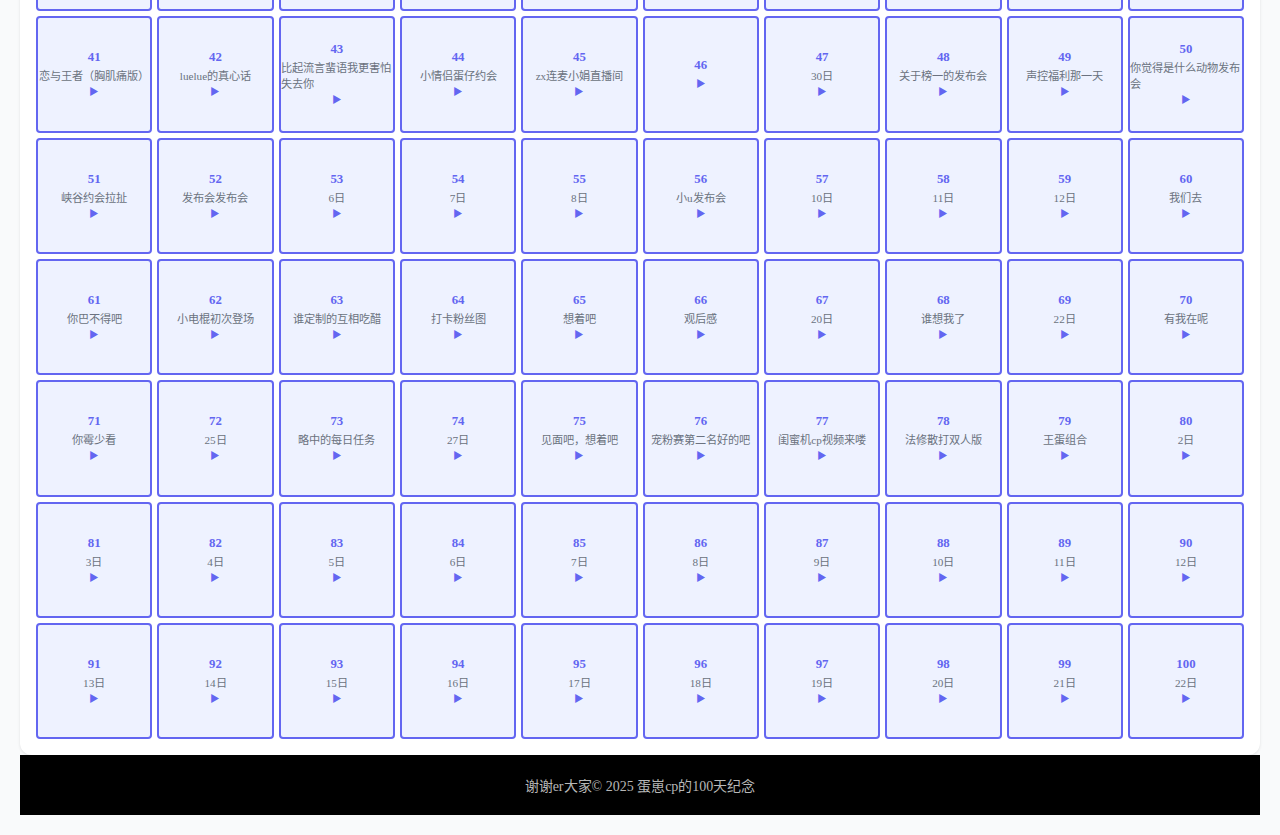
<file: 蛋崽cp/audios/蛋崽cp/index.html>
<!DOCTYPE html>
<html lang="zh-CN">

<head>
    <meta charset="UTF-8">
    <meta name="viewport" content="width=device-width, initial-scale=1.0">
    <title>蛋崽cp</title>
    <link rel="stylesheet" href="style.css">
</head>

<body>
    <header>
        <h1>蛋崽百天快乐</h1>
    </header>
    <main>
        <section class="news">
            <h2>一百天快乐！！！</h2>
            <p>天天hh</p>
            <p><a href="https://weibo.com/p/100808ef05cfd346ea8e169450ec65f01bb1f2/super_index">点击这里进入超话</a></p>
        </section>
        <section class="slogan">
            <blockquote>"悠里们宰桢皓"<br>"悠里们宰桢的皓幸福"</blockquote>
        </section>
        <section="cube">
            <div class="grid-container">
                <div class="day-square" data-day="1" data-date="5月15日 周四">
                    <span class="day-number">1</span>
                    <span class="day-date">初遇</span>
                    <span class="play-icon">▶</span>
                </div>
                <div class="day-square" data-day="2" data-date="5月16日 周五">
                    <span class="day-number">2</span>
                    <span class="day-date">把他抓出来谈恋爱</span>
                    <span class="play-icon">▶</span>
                </div>
                <div class="day-square" data-day="3" data-date="5月17日 周六">
                    <span class="day-number">3</span>
                    <span class="day-date">zz第一次听uu声音</span>
                    <span class="play-icon">▶</span>
                </div>
                <div class="day-square" data-day="4" data-date="5月18日 周日">
                    <span class="day-number">4</span>
                    <span class="day-date">这集其实是第五天的事</span>
                    <span class="play-icon">▶</span>
                </div>
                <div class="day-square" data-day="5" data-date="5月19日 周一">
                    <span class="day-number">5</span>
                    <span class="day-date">zz嘎达表白</span>
                    <span class="play-icon">▶</span>
                </div>
                <div class="day-square" data-day="6" data-date="5月20日 周二">
                    <span class="day-number">6</span>
                    <span class="day-date">很敢问的真心话</span>
                    <span class="play-icon">▶</span>
                </div>
                <div class="day-square" data-day="7" data-date="5月21日 周三">
                    <span class="day-number">7</span>
                    <span class="day-date">苹果13</span>
                    <span class="play-icon">▶</span>
                </div>
                <div class="day-square" data-day="8" data-date="5月22日 周四">
                    <span class="day-number">8</span>
                    <span class="day-date">写爱人</span>
                    <span class="play-icon">▶</span>
                </div>
                <div class="day-square" data-day="9" data-date="5月23日 周五">
                    <span class="day-number">9</span>
                    <span class="day-date">谁敢闻这个蛋仔</span>
                    <span class="play-icon">▶</span>
                </div>
                <div class="day-square" data-day="10" data-date="5月24日 周六">
                    <span class="day-number">10</span>
                    <span class="day-date">5月24日</span>
                    <span class="play-icon">▶</span>
                </div>

                <!-- 第11-20天 - 所有方块都有回忆内容 -->
                <div class="day-square" data-day="11" data-date="5月25日 周日">
                    <span class="day-number">11</span>
                    <span class="day-date">明明选的你</span>
                    <span class="play-icon">▶</span>
                </div>
                <div class="day-square" data-day="12" data-date="5月26日 周一">
                    <span class="day-number">12</span>
                    <span class="day-date">俩个哪吒</span>
                    <span class="play-icon">▶</span>
                </div>
                <div class="day-square" data-day="13" data-date="5月27日 周二">
                    <span class="day-number">13</span>
                    <span class="day-date">5月27日</span>
                    <span class="play-icon">▶</span>
                </div>
                <div class="day-square" data-day="14" data-date="5月28日 周三">
                    <span class="day-number">14</span>
                    <span class="day-date">一定是特别的缘分</span>
                    <span class="play-icon">▶</span>
                </div>
                <div class="day-square" data-day="15" data-date="5月29日 周四">
                    <span class="day-number">15</span>
                    <span class="day-date">锐评野悠</span>
                    <span class="play-icon">▶</span>
                </div>
                <div class="day-square" data-day="16" data-date="5月30日 周五">
                    <span class="day-number">16</span>
                    <span class="day-date">5月30日</span>
                    <span class="play-icon">▶</span>
                </div>
                <div class="day-square" data-day="17" data-date="5月31日 周六">
                    <span class="day-number">17</span>
                    <span class="day-date">uu上麦zz</span>
                    <span class="play-icon">▶</span>
                </div>
                <div class="day-square" data-day="18" data-date="6月1日 周日">
                    <span class="day-number">18</span>
                    <span class="day-date">18日</span>
                    <span class="play-icon">▶</span>
                </div>
                <div class="day-square" data-day="19" data-date="6月2日 周一">
                    <span class="day-number">19</span>
                    <span class="day-date">zz来小u这</span>
                    <span class="play-icon">▶</span>
                </div>
                <div class="day-square" data-day="20" data-date="6月3日 周二">
                    <span class="day-number">20</span>
                    <span class="day-date">哥哥，别走</span>
                    <span class="play-icon">▶</span>
                </div>
                <div class="day-square" data-day="21" data-date="6月4日 周三">
                    <span class="day-number">21</span>
                    <span class="day-date">罚你当我的管理员</span>
                    <span class="play-icon">▶</span>
                </div>
                <div class="day-square" data-day="22" data-date="6月5日 周四">
                    <span class="day-number">22</span>
                    <span class="day-date">生日我送你只猫</span>
                    <span class="play-icon">▶</span>
                </div>
                <div class="day-square" data-day="23" data-date="6月6日 周五">
                    <span class="day-number">23</span>
                    <span class="day-date">小悠表白！！!</span>
                    <span class="play-icon">▶</span>
                </div>
                <div class="day-square" data-day="24" data-date="6月7日 周六">
                    <span class="day-number">24</span>
                    <span class="day-date">告白气球表白</span>
                    <span class="play-icon">▶</span>
                </div>
                <div class="day-square" data-day="25" data-date="6月8日 周日">
                    <span class="day-number">25</span>
                    <span class="day-date">别哭，我一直在</span>
                    <span class="play-icon">▶</span>
                </div>
                <div class="day-square" data-day="26" data-date="6月9日 周一">
                    <span class="day-number">26</span>
                    <span class="day-date">我们的孩子</span>
                    <span class="play-icon">▶</span>
                </div>
                <div class="day-square" data-day="27" data-date="6月10日 周二">
                    <span class="day-number">27</span>
                    <span class="day-date">音量预警忽大忽小</span>
                    <span class="play-icon">▶</span>
                </div>
                <div class="day-square" data-day="28" data-date="6月11日 周三">
                    <span class="day-number">28</span>
                    <span class="day-date">被老婆带飞的uu</span>
                    <span class="play-icon">▶</span>
                </div>
                <div class="day-square" data-day="29" data-date="6月12日 周四">
                    <span class="day-number">29</span>
                    <span class="day-date">依旧小悠与zz连麦</span>
                    <span class="play-icon">▶</span>
                </div>
                <div class="day-square" data-day="30" data-date="6月13日 周五">
                    <span class="day-number">30</span>
                    <span class="day-date">cp头子438.先骂我</span>
                    <span class="play-icon">▶</span>
                </div>
                <div class="day-square" data-day="31" data-date="6月14日 周六">
                    <span class="day-number">31</span>
                    <span class="day-date">迪做局互表白</span>
                    <span class="play-icon">▶</span>
                </div>
                <div class="day-square" data-day="32" data-date="6月15日 周日">
                    <span class="day-number">32</span>
                    <span class="day-date">一个月啦</span>
                    <span class="play-icon">▶</span>
                </div>
                <div class="day-square" data-day="33" data-date="6月16日 周一">
                    <span class="day-number">33</span>
                    <span class="day-date">啵</span>
                    <span class="play-icon">▶</span>
                </div>
                <div class="day-square" data-day="34" data-date="6月17日 周二">
                    <span class="day-number">34</span>
                    <span class="day-date">红豆回应</span>
                    <span class="play-icon">▶</span>
                </div>
                <div class="day-square" data-day="35" data-date="6月18日 周三">
                    <span class="day-number">35</span>
                    <span class="day-date">卖惨夫夫</span>
                    <span class="play-icon">▶</span>
                </div>
                <div class="day-square" data-day="36" data-date="6月19日 周四">
                    <span class="day-number">36</span>
                    <span class="day-date">讨好小丈母娘</span>
                    <span class="play-icon">▶</span>
                </div>
                <div class="day-square" data-day="37" data-date="6月20日 周五">
                    <span class="day-number">37</span>
                    <span class="day-date">这不就是我吗，zx哥哥</span>
                    <span class="play-icon">▶</span>
                </div>
                <div class="day-square" data-day="38" data-date="6月21日 周六">
                    <span class="day-number">38</span>
                    <span class="day-date">立牌出生了</span>
                    <span class="play-icon">▶</span>
                </div>
                <div class="day-square" data-day="39" data-date="6月22日 周日">
                    <span class="day-number">39</span>
                    <span class="day-date">向闺蜜炫耀囧架架</span>
                    <span class="play-icon">▶</span>
                </div>
                <div class="day-square" data-day="40" data-date="6月23日 周一">
                    <span class="day-number">40</span>
                    <span class="day-date">我们天下第一好</span>
                    <span class="play-icon">▶</span>
                </div>
                <div class="day-square" data-day="41" data-date="6月24日 周二">
                    <span class="day-number">41</span>
                    <span class="day-date">恋与王者（胸肌痛版）</span>
                    <span class="play-icon">▶</span>
                </div>
                <div class="day-square" data-day="42" data-date="6月25日 周三">
                    <span class="day-number">42</span>
                    <span class="day-date">luelue的真心话</span>
                    <span class="play-icon">▶</span>
                </div>
                <div class="day-square" data-day="43" data-date="6月26日 周四">
                    <span class="day-number">43</span>
                    <span class="day-date">比起流言蜚语我更害怕失去你</span>
                    <span class="play-icon">▶</span>
                </div>
                <div class="day-square" data-day="44" data-date="6月27日 周五">
                    <span class="day-number">44</span>
                    <span class="day-date">小情侣蛋仔约会</span>
                    <span class="play-icon">▶</span>
                </div>
                <div class="day-square" data-day="45" data-date="6月28日 周六">
                    <span class="day-number">45</span>
                    <span class="day-date">zx连麦小娟直播间</span>
                    <span class="play-icon">▶</span>
                </div>
                <div class="day-square" data-day="46" data-date="6月29日 周日">
                    <span class="day-number">46</span>
                    <span class="day-date"></span>
                    <span class="play-icon">▶</span>
                </div>
                <div class="day-square" data-day="47" data-date="6月30日 周一">
                    <span class="day-number">47</span>
                    <span class="day-date">30日</span>
                    <span class="play-icon">▶</span>
                </div>
                <div class="day-square" data-day="48" data-date="7月1日 周二">
                    <span class="day-number">48</span>
                    <span class="day-date">关于榜一的发布会</span>
                    <span class="play-icon">▶</span>
                </div>
                <div class="day-square" data-day="49" data-date="7月2日 周三">
                    <span class="day-number">49</span>
                    <span class="day-date">声控福利那一天</span>
                    <span class="play-icon">▶</span>
                </div>
                <div class="day-square" data-day="50" data-date="7月3日 周四">
                    <span class="day-number">50</span>
                    <span class="day-date">你觉得是什么动物发布会</span>
                    <span class="play-icon">▶</span>
                </div>

                <!-- 第51-60天 -->
                <div class="day-square" data-day="51" data-date="7月4日 周五">
                    <span class="day-number">51</span>
                    <span class="day-date">峡谷约会拉扯</span>
                    <span class="play-icon">▶</span>
                </div>
                <div class="day-square" data-day="52" data-date="7月5日 周六">
                    <span class="day-number">52</span>
                    <span class="day-date">发布会发布会</span>
                    <span class="play-icon">▶</span>
                </div>
                <div class="day-square" data-day="53" data-date="7月6日 周日">
                    <span class="day-number">53</span>
                    <span class="day-date">6日</span>
                    <span class="play-icon">▶</span>
                </div>
                <div class="day-square" data-day="54" data-date="7月7日 周一">
                    <span class="day-number">54</span>
                    <span class="day-date">7日</span>
                    <span class="play-icon">▶</span>
                </div>
                <div class="day-square" data-day="55" data-date="7月8日 周二">
                    <span class="day-number">55</span>
                    <span class="day-date">8日</span>
                    <span class="play-icon">▶</span>
                </div>
                <div class="day-square" data-day="56" data-date="7月9日 周三">
                    <span class="day-number">56</span>
                    <span class="day-date">小u发布会</span>
                    <span class="play-icon">▶</span>
                </div>
                <div class="day-square" data-day="57" data-date="7月10日 周四">
                    <span class="day-number">57</span>
                    <span class="day-date">10日</span>
                    <span class="play-icon">▶</span>
                </div>
                <div class="day-square" data-day="58" data-date="7月11日 周五">
                    <span class="day-number">58</span>
                    <span class="day-date">11日</span>
                    <span class="play-icon">▶</span>
                </div>
                <div class="day-square" data-day="59" data-date="7月12日 周六">
                    <span class="day-number">59</span>
                    <span class="day-date">12日</span>
                    <span class="play-icon">▶</span>
                </div>
                <div class="day-square" data-day="60" data-date="7月13日 周日">
                    <span class="day-number">60</span>
                    <span class="day-date">我们去</span>
                    <span class="play-icon">▶</span>
                </div>

                <!-- 第61-70天 -->
                <div class="day-square" data-day="61" data-date="7月14日 周一">
                    <span class="day-number">61</span>
                    <span class="day-date">你巴不得吧</span>
                    <span class="play-icon">▶</span>
                </div>
                <div class="day-square" data-day="62" data-date="7月15日 周二">
                    <span class="day-number">62</span>
                    <span class="day-date">小电棍初次登场</span>
                    <span class="play-icon">▶</span>
                </div>
                <div class="day-square" data-day="63" data-date="7月16日 周三">
                    <span class="day-number">63</span>
                    <span class="day-date">谁定制的互相吃醋</span>
                    <span class="play-icon">▶</span>
                </div>
                <div class="day-square" data-day="64" data-date="7月17日 周四">
                    <span class="day-number">64</span>
                    <span class="day-date">打卡粉丝图</span>
                    <span class="play-icon">▶</span>
                </div>
                <div class="day-square" data-day="65" data-date="7月18日 周五">
                    <span class="day-number">65</span>
                    <span class="day-date">想着吧</span>
                    <span class="play-icon">▶</span>
                </div>
                <div class="day-square" data-day="66" data-date="7月19日 周六">
                    <span class="day-number">66</span>
                    <span class="day-date">观后感</span>
                    <span class="play-icon">▶</span>
                </div>
                <div class="day-square" data-day="67" data-date="7月20日 周日">
                    <span class="day-number">67</span>
                    <span class="day-date">20日</span>
                    <span class="play-icon">▶</span>
                </div>
                <div class="day-square" data-day="68" data-date="7月21日 周一">
                    <span class="day-number">68</span>
                    <span class="day-date">谁想我了</span>
                    <span class="play-icon">▶</span>
                </div>
                <div class="day-square" data-day="69" data-date="7月22日 周二">
                    <span class="day-number">69</span>
                    <span class="day-date">22日</span>
                    <span class="play-icon">▶</span>
                </div>
                <div class="day-square" data-day="70" data-date="7月23日 周三">
                    <span class="day-number">70</span>
                    <span class="day-date">有我在呢</span>
                    <span class="play-icon">▶</span>
                </div>

                <!-- 第71-80天 -->
                <div class="day-square" data-day="71" data-date="7月24日 周四">
                    <span class="day-number">71</span>
                    <span class="day-date">你霉少看</span>
                    <span class="play-icon">▶</span>
                </div>
                <div class="day-square" data-day="72" data-date="7月25日 周五">
                    <span class="day-number">72</span>
                    <span class="day-date">25日</span>
                    <span class="play-icon">▶</span>
                </div>
                <div class="day-square" data-day="73" data-date="7月26日 周六">
                    <span class="day-number">73</span>
                    <span class="day-date">略中的每日任务</span>
                    <span class="play-icon">▶</span>
                </div>
                <div class="day-square" data-day="74" data-date="7月27日 周日">
                    <span class="day-number">74</span>
                    <span class="day-date">27日</span>
                    <span class="play-icon">▶</span>
                </div>
                <div class="day-square" data-day="75" data-date="7月28日 周一">
                    <span class="day-number">75</span>
                    <span class="day-date">见面吧，想着吧</span>
                    <span class="play-icon">▶</span>
                </div>
                <div class="day-square" data-day="76" data-date="7月29日 周二">
                    <span class="day-number">76</span>
                    <span class="day-date">宠粉赛第二名好的吧</span>
                    <span class="play-icon">▶</span>
                </div>
                <div class="day-square" data-day="77" data-date="7月30日 周三">
                    <span class="day-number">77</span>
                    <span class="day-date">闺蜜机cp视频来喽</span>
                    <span class="play-icon">▶</span>
                </div>
                <div class="day-square" data-day="78" data-date="7月31日 周四">
                    <span class="day-number">78</span>
                    <span class="day-date">法修散打双人版</span>
                    <span class="play-icon">▶</span>
                </div>
                <div class="day-square" data-day="79" data-date="8月1日 周五">
                    <span class="day-number">79</span>
                    <span class="day-date">王蛋组合</span>
                    <span class="play-icon">▶</span>
                </div>
                <div class="day-square" data-day="80" data-date="8月2日 周六">
                    <span class="day-number">80</span>
                    <span class="day-date">2日</span>
                    <span class="play-icon">▶</span>
                </div>

                <!-- 第81-90天 -->
                <div class="day-square" data-day="81" data-date="8月3日 周日">
                    <span class="day-number">81</span>
                    <span class="day-date">3日</span>
                    <span class="play-icon">▶</span>
                </div>
                <div class="day-square" data-day="82" data-date="8月4日 周一">
                    <span class="day-number">82</span>
                    <span class="day-date">4日</span>
                    <span class="play-icon">▶</span>
                </div>
                <div class="day-square" data-day="83" data-date="8月5日 周二">
                    <span class="day-number">83</span>
                    <span class="day-date">5日</span>
                    <span class="play-icon">▶</span>
                </div>
                <div class="day-square" data-day="84" data-date="8月6日 周三">
                    <span class="day-number">84</span>
                    <span class="day-date">6日</span>
                    <span class="play-icon">▶</span>
                </div>
                <div class="day-square" data-day="85" data-date="8月7日 周四">
                    <span class="day-number">85</span>
                    <span class="day-date">7日</span>
                    <span class="play-icon">▶</span>
                </div>
                <div class="day-square" data-day="86" data-date="8月8日 周五">
                    <span class="day-number">86</span>
                    <span class="day-date">8日</span>
                    <span class="play-icon">▶</span>
                </div>
                <div class="day-square" data-day="87" data-date="8月9日 周六">
                    <span class="day-number">87</span>
                    <span class="day-date">9日</span>
                    <span class="play-icon">▶</span>
                </div>
                <div class="day-square" data-day="88" data-date="8月10日 周日">
                    <span class="day-number">88</span>
                    <span class="day-date">10日</span>
                    <span class="play-icon">▶</span>
                </div>
                <div class="day-square" data-day="89" data-date="8月11日 周一">
                    <span class="day-number">89</span>
                    <span class="day-date">11日</span>
                    <span class="play-icon">▶</span>
                </div>
                <div class="day-square" data-day="90" data-date="8月12日 周二">
                    <span class="day-number">90</span>
                    <span class="day-date">12日</span>
                    <span class="play-icon">▶</span>
                </div>

                <!-- 第91-100天 -->
                <div class="day-square" data-day="91" data-date="8月13日 周三">
                    <span class="day-number">91</span>
                    <span class="day-date">13日</span>
                    <span class="play-icon">▶</span>
                </div>
                <div class="day-square" data-day="92" data-date="8月14日 周四">
                    <span class="day-number">92</span>
                    <span class="day-date">14日</span>
                    <span class="play-icon">▶</span>
                </div>
                <div class="day-square" data-day="93" data-date="8月15日 周五">
                    <span class="day-number">93</span>
                    <span class="day-date">15日</span>
                    <span class="play-icon">▶</span>
                </div>
                <div class="day-square" data-day="94" data-date="8月16日 周六">
                    <span class="day-number">94</span>
                    <span class="day-date">16日</span>
                    <span class="play-icon">▶</span>
                </div>
                <div class="day-square" data-day="95" data-date="8月17日 周日">
                    <span class="day-number">95</span>
                    <span class="day-date">17日</span>
                    <span class="play-icon">▶</span>
                </div>
                <div class="day-square" data-day="96" data-date="8月18日 周一">
                    <span class="day-number">96</span>
                    <span class="day-date">18日</span>
                    <span class="play-icon">▶</span>
                </div>
                <div class="day-square" data-day="97" data-date="8月19日 周二">
                    <span class="day-number">97</span>
                    <span class="day-date">19日</span>
                    <span class="play-icon">▶</span>
                </div>
                <div class="day-square" data-day="98" data-date="8月20日 周三">
                    <span class="day-number">98</span>
                    <span class="day-date">20日</span>
                    <span class="play-icon">▶</span>
                </div>
                <div class="day-square" data-day="99" data-date="8月21日 周四">
                    <span class="day-number">99</span>
                    <span class="day-date">21日</span>
                    <span class="play-icon">▶</span>
                </div>
                <div class="day-square" data-day="100" data-date="8月22日 周五">
                    <span class="day-number">100</span>
                    <span class="day-date">22日</span>
                    <span class="play-icon">▶</span>
                </div>
            </div>
        </section>
            <div class="modal-overlay" id="dayModal">
                <div class="modal-content">
                    <div class="modal-header">
                        <h3 class="modal-title">第 <span id="modalDayNum">1</span> 天</h3>
                        <button class="close-btn" id="closeModal">&times;</button>
                    </div>
                    <div class="modal-body">
                        <div class="date-info" id="modalDate">1月1日 周一</div>

                        <div class="modal-section">
                            <h4 class="modal-section-title">
                                <span>📹</span> 视频回忆
                            </h4>
                            <div class="media-container">
                                <video id="dayVideo" controls>
                                    <source src="" type="video/mp4">
                                    您的浏览器不支持视频播放
                                </video>
                            </div>
                        </div>

                        <div class="modal-section">
                            <h4 class="modal-section-title">
                                <span>🎙️</span> 语音记录
                            </h4>
                            <div class="media-container">
                                <audio id="dayAudio" controls>
                                    <source src="" type="audio/mpeg">
                                    您的浏览器不支持音频播放
                                </audio>
                            </div>
                        </div>

                        <div class="modal-section">
                            <h4 class="modal-section-title">
                                <span>📝</span> 回忆详情
                            </h4>
                            <div class="memory-text" id="dayMemory">
                                这里是当天的回忆内容...
                            </div>
                        </div>
                    </div>
                </div>
            </div>

            <script>
                // 存储每天的媒体和文字内容
                const dayMemories = {
                    1: {
                        video: "videos/day1.mp4",
                        audio: "audios/day1.mp3",
                        text: "我问你个问题你是男生还是女生"
                    },
                    2: {
                        video: "videos/day2.mp4",
                        audio: "audios/day2.mp3",
                        text: "爱情票。"
                    },
                    // 继续添加其他天数的内容...
                    3: {
                        video: "videos/day3.mp4",
                        audio: "audios/day3.mp3",
                        text: "你声音还蛮好听的"
                    },
                    4: {
                        video: "videos/day4.mp4",
                        audio: "audios/day4.mp3",
                        text: "大妈就这样一直暗示"
                    },
                    5: {
                        video: "videos/day5.mp4",
                        audio: "audios/day5.mp3",
                        text: "依旧红色情侣装"
                    },
                    6: {
                        video: "videos/day6.mp4",
                        audio: "audios/day6.mp3",
                        text: "敢问就行两口子"
                    },
                    7: {
                        video: "videos/day7.mp4",
                        audio: "audios/day7.mp3",
                        text: "就这样一直问真心话好不好"
                    },
                    8: {
                        video: "videos/day8.mp4",
                        audio: "audios/day8.mp3",
                        text: "恋爱中主页居然没有我"
                    },
                    9: {
                        video: "videos/day9.mp4",
                        audio: "audios/day9.mp3",
                        text: "就这样调情"
                    },
                    10: {
                        video: "videos/day10.mp4",
                        audio: "audios/day10.mp3",
                        text: "认识10天了，纪念一下，希望能一直这样聊下去。"
                    },
                    11: {
                        video: "videos/day11.mp4",
                        audio: "audios/day11.mp3",
                        text: "都摇头了"
                    },
                    12: {
                        video: "videos/day12.mp4",
                        audio: "audios/day12.mp3",
                        text: "zz吃金哥醋.两个哪吒.结婚证挂主页"
                    },
                    13: {
                        video: "videos/day13.mp4",
                        audio: "audios/day13.mp3",
                        text: "聊了喜欢的明星，发现竟然是同一个人。"
                    },
                    14: {
                        video: "videos/day14.mp4",
                        audio: "audios/day14.mp3",
                        text: "看一次笑一次我不行了"
                    },
                    15: {
                        video: "videos/day15.mp4",
                        audio: "audios/day15.mp3",
                        text: "这个蛋穿的也是够难看"
                    },
                    16: {
                        video: "videos/day16.mp4",
                        audio: "audios/day16.mp3",
                        text: "今天有点不开心，对方耐心地安慰了我。"
                    },
                    17: {
                        video: "videos/day17.mp4",
                        audio: "audios/day17.mp3",
                        text: "待会你下播要不要我陪你打游戏"
                    },
                    18: {
                        video: "videos/day18.mp4",
                        audio: "audios/day18.mp3",
                        text: "讨论了喜欢的季节，原来我们都喜欢秋天。"
                    },
                    19: {
                        video: "videos/day19.mp4",
                        audio: "audios/day19.mp3",
                        text: "一直光临彼此直播间好不好"
                    },
                    20: {
                        video: "videos/day20.mp4",
                        audio: "audios/day20.mp3",
                        text: "闺蜜后面拼命拉票，这里在谈恋爱"
                    },
                    21: {
                        video: "videos/day21.mp4",
                        audio: "audios/day21.mp3",
                        text: "我一直在"
                    },
                    22: {
                        video: "videos/day22.mp4",
                        audio: "audios/day22.mp3",
                        text: "我现在又没有打游戏.超话成立啦今天"
                    },
                    23: {
                        video: "videos/day23.mp4",
                        audio: "audios/day23.mp3",
                        text: "甜的我，好兄弟一被子好不好"
                    },
                    24: {
                        video: "videos/day24.mp4",
                        audio: "audios/day24.mp3",
                        text: "就这样一直表白"
                    },
                    25: {
                        video: "videos/day25.mp4",
                        audio: "audios/day25.mp3",
                        text: "两个人都好好的幸福每一天"
                    },
                    26: {
                        video: "videos/day26.mp4",
                        audio: "audios/day26.mp3",
                        text: "你给我变个魔术好不好"
                    },
                    27: {
                        video: "videos/day27.mp4",
                        audio: "audios/day27.mp3",
                        text: "音量减小听不见音量调大耳朵完蛋"
                    },
                    28: {
                        video: "videos/day28.mp4",
                        audio: "audios/day28.mp3",
                        text: "夫夫档vs奶和迪档"
                    },
                    29: {
                        video: "videos/day29.mp4",
                        audio: "audios/day29.mp3",
                        text: "日常调情"
                    },
                    30: {
                        video: "videos/day30.mp4",
                        audio: "audios/day30.mp3",
                        text: "我开玩笑的.骂zx先骂我"
                    },
                    31: {
                        video: "videos/day31.mp4",
                        audio: "audios/day31.mp3",
                        text: "沦陷完全战歌"
                    },
                    32: {
                        video: "videos/day32.mp4",
                        audio: "audios/day32.mp3",
                        text: "百里挑一万里挑一"
                    },
                    33: {
                        video: "videos/day33.mp4",
                        audio: "audios/day33.mp3",
                        text: "旁若无人的调琴"
                    },
                    34: {
                        video: "videos/day34.mp4",
                        audio: "audios/day34.mp3",
                        text: "野悠哥哥我还想要一辆跑车"
                    },
                    35: {
                        video: "videos/day35.mp4",
                        audio: "audios/day35.mp3",
                        text: "就这样一起卖惨"
                    },
                    36: {
                        video: "videos/day36.mp4",
                        audio: "audios/day36.mp3",
                        text: "等一个连小悠返厂"
                    },
                    37: {
                        video: "videos/day37.mp4",
                        audio: "audios/day37.mp3",
                        text: "野悠气的在屏幕后捶床"
                    },
                    38: {
                        video: "videos/day38.mp4",
                        audio: "audios/day38.mp3",
                        text: "至此，每日任务开始啦"
                    },
                    39: {
                        video: "videos/day39.mp4",
                        audio: "audios/day39.mp3",
                        text: "囧架架浏览量一半靠zx"
                    },
                    40: {
                        video: "videos/day40.mp4",
                        audio: "audios/day40.mp3",
                        text: "大家晚安"
                    },
                    41: {
                        video: "videos/day41.mp4",
                        audio: "audios/day41.mp3",
                        text: "恋与王者回家，胸肌痛uu哥哥去重庆"
                    },
                    42: {
                        video: "videos/day42.mp4",
                        audio: "audios/day42.mp3",
                        text: "其实现在看到这个人变脸还是甜甜的"
                    },
                    43: {
                        video: "videos/day43.mp4",
                        audio: "audios/day43.mp3",
                        text: "流言蜚语都赶不走我"
                    },
                    44: {
                        video: "videos/day44.mp4",
                        audio: "audios/day44.mp3",
                        text: "这个bgm每次都那么适合"
                    },
                    45: {
                        video: "videos/day45.mp4",
                        audio: "audios/day45.mp3",
                        text: "小表情好好品"
                    },
                    46: {
                        video: "videos/day46.mp4",
                        audio: "audios/day46.mp3",
                        text: ""
                    },
                    47: {
                        video: "videos/day47.mp4",
                        audio: "audios/day47.mp3",
                        text: "讨论了喜欢的咖啡口味，下次一起喝。"
                    },
                    48: {
                        video: "videos/day48.mp4",
                        audio: "audios/day48.mp3",
                        text: "我有两个朋友..."
                    },
                    49: {
                        video: "videos/day49.mp4",
                        audio: "audios/day49.mp3",
                        text: "谁有勇气把这天的录屏看完，屁声纯享"
                    },
                    50: {
                        video: "videos/day50.mp4",
                        audio: "audios/day50.mp3",
                        text: "小兔子塑uu"
                    },
                    51: {
                        video: "videos/day51.mp4",
                        audio: "audios/day51.mp3",
                        text: "拉拉又扯扯"
                    },
                    52: {
                        video: "videos/day52.mp4",
                        audio: "audios/day52.mp3",
                        text: "好幸福的时期"
                    },
                    53: {
                        video: "videos/day53.mp4",
                        audio: "audios/day53.mp3",
                        text: "聊了喜欢的节日，原来我们都喜欢春节。"
                    },
                    54: {
                        video: "videos/day54.mp4",
                        audio: "audios/day54.mp3",
                        text: "今天分享了各自的成就，为对方骄傲。"
                    },
                    55: {
                        video: "videos/day55.mp4",
                        audio: "audios/day55.mp3",
                        text: "一起听了老歌，满满的回忆杀。"
                    },
                    56: {
                        video: "videos/day56.mp4",
                        audio: "audios/day56.mp3",
                        text: "诡秘们蛮会问的好喜欢"
                    },
                    57: {
                        video: "videos/day57.mp4",
                        audio: "audios/day57.mp3",
                        text: "讨论了喜欢的动物，都喜欢猫咪。"
                    },
                    58: {
                        video: "videos/day58.mp4",
                        audio: "audios/day58.mp3",
                        text: "今天对方心情不好，陪了很久。"
                    },
                    59: {
                        video: "videos/day59.mp4",
                        audio: "audios/day59.mp3",
                        text: "一起玩了猜谜游戏，智商在线。"
                    },
                    60: {
                        video: "videos/day60.mp4",
                        audio: "audios/day60.mp3",
                        text: "有那种在一起很久很幸福淡淡的家属感"
                    },
                    61: {
                        video: "videos/day61.mp4",
                        audio: "audios/day61.mp3",
                        text: "法修散打"
                    },
                    62: {
                        video: "videos/day62.mp4",
                        audio: "audios/day62.mp3",
                        text: "下次发布会两个人一起回答女鹅好不好"
                    },
                    63: {
                        video: "videos/day63.mp4",
                        audio: "audios/day63.mp3",
                        text: "既然如此，蛋崽99"
                    },
                    64: {
                        video: "videos/day64.mp4",
                        audio: "audios/day64.mp3",
                        text: "两个人以后也多多打卡好不好"
                    },
                    65: {
                        video: "videos/day65.mp4",
                        audio: "audios/day65.mp3",
                        text: "每日任务全回家"
                    },
                    66: {
                        video: "videos/day66.mp4",
                        audio: "audios/day66.mp3",
                        text: "入戏太深马上来也"
                    },
                    67: {
                        video: "videos/day67.mp4",
                        audio: "audios/day67.mp3",
                        text: "讨论了未来的旅行计划，很期待。"
                    },
                    68: {
                        video: "videos/day68.mp4",
                        audio: "audios/day68.mp3",
                        text: "完全抖美帝来的。"
                    },
                    69: {
                        video: "videos/day69.mp4",
                        audio: "audios/day69.mp3",
                        text: "一起看了星星，虽然不在同一个地方。"
                    },
                    70: {
                        video: "videos/day70.mp4",
                        audio: "audios/day70.mp3",
                        text: "就这样给老婆撑腰"
                    },
                    71: {
                        video: "videos/day71.mp4",
                        audio: "audios/day71.mp3",
                        text: "什么时候把剩的这个真心话问了"
                    },
                    72: {
                        video: "videos/day72.mp4",
                        audio: "audios/day72.mp3",
                        text: "一起学了新技能，很有成就感。"
                    },
                    73: {
                        video: "videos/day73.mp4",
                        audio: "audios/day73.mp3",
                        text: "谁懂弄这个略略视频时候我正在妈咪三个月庆祝这一天笑得脸疼"
                    },
                    74: {
                        video: "videos/day74.mp4",
                        audio: "audios/day74.mp3",
                        text: "今天天气不好，但心情因为聊天变好了。"
                    },
                    75: {
                        video: "videos/day75.mp4",
                        audio: "audios/day75.mp3",
                        text: "为了个签回应每日任务立牌也是放后面了"
                    },
                    76: {
                        video: "videos/day76.mp4",
                        audio: "audios/day76.mp3",
                        text: "分享了自己的糗事，笑翻了。"
                    },
                    77: {
                        video: "videos/day77.mp4",
                        audio: "audios/day77.mp3",
                        text: "看见黄鼠狼跟奶瓶想到过几天会发生的是要笑死了难哄马上开播"
                    },
                    78: {
                        video: "videos/day78.mp4",
                        audio: "audios/day78.mp3",
                        text: "视频的退出键在哪，罚自己再去dy看十遍"
                    },
                    79: {
                        video: "videos/day79.mp4",
                        audio: "audios/day79.mp3",
                        text: "这期是妈咪定制的🗿，全网丑照飞"
                    },
                    80: {
                        video: "videos/day80.mp4",
                        audio: "audios/day80.mp3",
                        text: "80天了！这段时光真的很美好。"
                    },
                    81: {
                        video: "videos/day81.mp4",
                        audio: "audios/day81.mp3",
                        text: "分享了自己的人生感悟，很有启发。"
                    },
                    82: {
                        video: "videos/day82.mp4",
                        audio: "audios/day82.mp3",
                        text: "一起制定了健康计划，互相监督。"
                    },
                    83: {
                        video: "videos/day83.mp4",
                        audio: "audios/day83.mp3",
                        text: "聊了喜欢的花，都喜欢向日葵。"
                    },
                    84: {
                        video: "videos/day84.mp4",
                        audio: "audios/day84.mp3",
                        text: "今天分享了小时候的外号，太逗了。"
                    },
                    85: {
                        video: "videos/day85.mp4",
                        audio: "audios/day85.mp3",
                        text: "一起听了相声，笑到流泪。"
                    },
                    86: {
                        video: "videos/day86.mp4",
                        audio: "audios/day86.mp3",
                        text: "分享了自己的减压方法，很实用。"
                    },
                    87: {
                        video: "videos/day87.mp4",
                        audio: "audios/day87.mp3",
                        text: "讨论了喜欢的季节活动，计划一起参加。"
                    },
                    88: {
                        video: "videos/day88.mp4",
                        audio: "audios/day88.mp3",
                        text: "今天收到了对方的关心，很温暖。"
                    },
                    89: {
                        video: "videos/day89.mp4",
                        audio: "audios/day89.mp3",
                        text: "一起玩了拼图游戏，很有成就感。"
                    },
                    90: {
                        video: "videos/day90.mp4",
                        audio: "audios/day90.mp3",
                        text: "三个月了！时间过得真快，感情越来越深。"
                    },
                    91: {
                        video: "videos/day91.mp4",
                        audio: "audios/day91.mp3",
                        text: "分享了自己的愿望清单，希望一起实现。"
                    },
                    92: {
                        video: "videos/day92.mp4",
                        audio: "audios/day92.mp3",
                        text: "一起看了老照片，回忆满满。"
                    },
                    93: {
                        video: "videos/day93.mp4",
                        audio: "audios/day93.mp3",
                        text: "聊了喜欢的作家，推荐了好书。"
                    },
                    94: {
                        video: "videos/day94.mp4",
                        audio: "audios/day94.mp3",
                        text: "今天讨论了未来的打算，很有共识。"
                    },
                    95: {
                        video: "videos/day95.mp4",
                        audio: "audios/day95.mp3",
                        text: "分享了自己的小确幸，很温馨。"
                    },
                    96: {
                        video: "videos/day96.mp4",
                        audio: "audios/day96.mp3",
                        text: "一起学了舞蹈，虽然很笨拙。"
                    },
                    97: {
                        video: "videos/day97.mp4",
                        audio: "audios/day97.mp3",
                        text: "讨论了喜欢的城市，计划一起去。"
                    },
                    98: {
                        video: "videos/day98.mp4",
                        audio: "audios/day98.mp3",
                        text: "今天对方给了我一个惊喜，太开心了。"
                    },
                    99: {
                        video: "videos/day99.mp4",
                        audio: "audios/day99.mp3",
                        text: "明天就是100天了，有点小期待。"
                    },
                    100: {
                        video: "videos/day100.mp4",
                        audio: "audios/day100.mp3",
                        text: "整整100天了！这段时光很美好，期待更多的100天。感谢有你陪伴的每一天，未来我们还要创造更多回忆！"
                    }

                };

                // 获取DOM元素
                const modal = document.getElementById('dayModal');
                const modalDayNum = document.getElementById('modalDayNum');
                const modalDate = document.getElementById('modalDate');
                const dayVideo = document.getElementById('dayVideo');
                const dayAudio = document.getElementById('dayAudio');
                const dayMemory = document.getElementById('dayMemory');
                const closeModal = document.getElementById('closeModal');
                const contentSquares = document.querySelectorAll('.day-square'); // 选择所有方块

                // 打开模态框
                function openModal(day) {
                    const dayNum = day.getAttribute('data-day');
                    const date = day.getAttribute('data-date');
                    const memory = dayMemories[dayNum] || {
                        video: "",
                        audio: "",
                        text: "这里是当天的回忆内容..."
                    };

                    // 更新模态框内容
                    modalDayNum.textContent = dayNum;
                    modalDate.textContent = date;
                    dayVideo.src = memory.video;
                    dayAudio.src = memory.audio;
                    dayMemory.textContent = memory.text;

                    // 显示模态框
                    modal.classList.add('active');
                    document.body.style.overflow = 'hidden';
                }

                // 关闭模态框
                function closeModalFunc() {
                    modal.classList.remove('active');
                    document.body.style.overflow = '';

                    // 暂停媒体播放
                    dayVideo.pause();
                    dayAudio.pause();
                }

                // 绑定事件 - 所有方块都可点击
                contentSquares.forEach(square => {
                    square.addEventListener('click', () => openModal(square));
                });

                closeModal.addEventListener('click', closeModalFunc);

                // 点击模态框外部关闭
                modal.addEventListener('click', (e) => {
                    if (e.target === modal) {
                        closeModalFunc();
                    }
                });

                // 按ESC键关闭
                document.addEventListener('keydown', (e) => {
                    if (e.key === 'Escape' && modal.classList.contains('active')) {
                        closeModalFunc();
                    }
                });
            </script>
            </section>
    </main>
    <footer>
        谢谢er大家© 2025 蛋崽cp的100天纪念
    </footer>
</body>

</html>
</file>
<file: 蛋崽cp/style.css>
* {
    padding: 0;
    margin: 0;
}
header {
    background-color: #231c1a;
    height: 80px;
    width: 100%;
    position: relative;
}
h1{
    color: white;
    position: absolute;
    left: 120px;
    top: 0;
    line-height: 80px;
}
.news {
    background-color: antiquewhite;
    color: white;
    height:85vh;
    background-image: url("images/p2.jpg");
    background-repeat: no-repeat;
    background-size: cover;
    background-position: center;
    display: flex;
    flex-direction: column;
    align-items: center;
    justify-content: center;
}
.news h2{
    font-size: 60px;
}
.news p{
    color: #fef7e6;
    font-size: 18px;
    margin: 25px 0;
}
.news a{
    color: white;
    text-decoration: none;
    border: 1px solid#ACACAC;
    padding: 10px 20px;
    border-radius: 5px;
}
.slogan{
    background-color: #485652;
    color: white;
    height: 250px;
    display: flex;
    justify-content: center;
    align-items: center;
    font-size: 20px;
    line-height: 1.8em;
}
footer{
    background-color: #000000;
    color: #b7b7b7;
    height: 60px;
    display: flex;
    justify-content: center;
    align-items: center;
    font-size: 14px;
}
.cube{
            box-sizing: border-box;
            margin: 0;
            padding: 0;
            font-family: -apple-system, BlinkMacSystemFont, "Segoe UI", Roboto, sans-serif;
        }
        
        body {
            background-color: #f9fafb;
            padding: 20px;
        }
        
        .container {
            max-width: 800px;
            margin: 0 auto;
        }
        
        /* 标题样式 - 移除了图例 */
        .section-title {
            font-size: 1.5rem;
            font-weight: 600;
            color: #1f2937;
            margin-bottom: 1rem;
        }
        
        /* 网格容器 */
        .grid-container {
            display: grid;
            grid-template-columns: repeat(10, 1fr);
            gap: 5px;
            background-color: white;
            padding: 1rem;
            border-radius: 0.75rem;
            box-shadow: 0 1px 3px 0 rgba(0, 0, 0, 0.1);
        }
        
        /* 方块样式 - 所有方块统一为有回忆的样式 */
        .day-square {
            aspect-ratio: 1/1;
            border-radius: 4px;
            display: flex;
            flex-direction: column;
            align-items: center;
            justify-content: center;
            font-size: 0.8rem;
            transition: all 0.2s ease;
            background-color: #EEF2FF;
            border: 2px solid #6366F1;
            cursor: pointer;
        }
        
        .day-square:hover {
            transform: scale(1.05);
        }
        
        .day-number {
            font-weight: 600;
            color: #6366F1;
        }
        
        .day-date {
            font-size: 0.7rem;
            color: #6b7280;
            margin-top: 2px;
        }
        
        .play-icon {
            font-size: 0.6rem;
            color: #6366F1;
            margin-top: 1px;
        }

        /* 模态框样式 */
        .modal-overlay {
            position: fixed;
            top: 0;
            left: 0;
            right: 0;
            bottom: 0;
            background-color: rgba(0, 0, 0, 0.7);
            display: flex;
            align-items: center;
            justify-content: center;
            z-index: 100;
            opacity: 0;
            visibility: hidden;
            transition: all 0.3s ease;
        }
        
        .modal-overlay.active {
            opacity: 1;
            visibility: visible;
        }
        
        .modal-content {
            background-color: white;
            border-radius: 0.75rem;
            width: 90%;
            max-width: 500px;
            max-height: 90vh;
            overflow-y: auto;
            padding: 1.5rem;
            transform: scale(0.9);
            transition: transform 0.3s ease;
        }
        
        .modal-overlay.active .modal-content {
            transform: scale(1);
        }
        
        .modal-header {
            display: flex;
            justify-content: space-between;
            align-items: center;
            margin-bottom: 1rem;
            padding-bottom: 0.5rem;
            border-bottom: 1px solid #e5e7eb;
        }
        
        .modal-title {
            font-size: 1.25rem;
            font-weight: 600;
            color: #6366F1;
        }
        
        .close-btn {
            background: none;
            border: none;
            font-size: 1.5rem;
            cursor: pointer;
            color: #6b7280;
        }
        
        .modal-body {
            margin-bottom: 1rem;
        }
        
        .modal-section {
            margin-bottom: 1.5rem;
        }
        
        .modal-section-title {
            font-size: 0.9rem;
            font-weight: 600;
            color: #1f2937;
            margin-bottom: 0.5rem;
            display: flex;
            align-items: center;
            gap: 0.5rem;
        }
        
        .date-info {
            color: #6b7280;
            font-size: 0.9rem;
            margin-bottom: 1rem;
        }
        
        .media-container {
            width: 100%;
            border-radius: 0.5rem;
            overflow: hidden;
            background-color: #f9fafb;
        }
        
        video, audio {
            width: 100%;
            display: block;
        }
        
        .memory-text {
            background-color: #EEF2FF;
            padding: 1rem;
            border-radius: 0.5rem;
            font-size: 0.9rem;
            color: #1f2937;
        }
</file>
<file: 蛋崽cp/audios/蛋崽cp/style.css>
* {
    padding: 0;
    margin: 0;
}
header {
    background-color: #231c1a;
    height: 80px;
    width: 100%;
    position: relative;
}
h1{
    color: white;
    position: absolute;
    left: 120px;
    top: 0;
    line-height: 80px;
}
.news {
    background-color: antiquewhite;
    color: white;
    height:85vh;
    background-image: url("images/p2.jpg");
    background-repeat: no-repeat;
    background-size: cover;
    background-position: center;
    display: flex;
    flex-direction: column;
    align-items: center;
    justify-content: center;
}
.news h2{
    font-size: 60px;
}
.news p{
    color: #fef7e6;
    font-size: 18px;
    margin: 25px 0;
}
.news a{
    color: white;
    text-decoration: none;
    border: 1px solid#ACACAC;
    padding: 10px 20px;
    border-radius: 5px;
}
.slogan{
    background-color: #485652;
    color: white;
    height: 250px;
    display: flex;
    justify-content: center;
    align-items: center;
    font-size: 20px;
    line-height: 1.8em;
}
footer{
    background-color: #000000;
    color: #b7b7b7;
    height: 60px;
    display: flex;
    justify-content: center;
    align-items: center;
    font-size: 14px;
}
.cube{
            box-sizing: border-box;
            margin: 0;
            padding: 0;
            font-family: -apple-system, BlinkMacSystemFont, "Segoe UI", Roboto, sans-serif;
        }
        
        body {
            background-color: #f9fafb;
            padding: 20px;
        }
        
        .container {
            max-width: 800px;
            margin: 0 auto;
        }
        
        /* 标题样式 - 移除了图例 */
        .section-title {
            font-size: 1.5rem;
            font-weight: 600;
            color: #1f2937;
            margin-bottom: 1rem;
        }
        
        /* 网格容器 */
        .grid-container {
            display: grid;
            grid-template-columns: repeat(10, 1fr);
            gap: 5px;
            background-color: white;
            padding: 1rem;
            border-radius: 0.75rem;
            box-shadow: 0 1px 3px 0 rgba(0, 0, 0, 0.1);
        }
        
        /* 方块样式 - 所有方块统一为有回忆的样式 */
        .day-square {
            aspect-ratio: 1/1;
            border-radius: 4px;
            display: flex;
            flex-direction: column;
            align-items: center;
            justify-content: center;
            font-size: 0.8rem;
            transition: all 0.2s ease;
            background-color: #EEF2FF;
            border: 2px solid #6366F1;
            cursor: pointer;
        }
        
        .day-square:hover {
            transform: scale(1.05);
        }
        
        .day-number {
            font-weight: 600;
            color: #6366F1;
        }
        
        .day-date {
            font-size: 0.7rem;
            color: #6b7280;
            margin-top: 2px;
        }
        
        .play-icon {
            font-size: 0.6rem;
            color: #6366F1;
            margin-top: 1px;
        }

        /* 模态框样式 */
        .modal-overlay {
            position: fixed;
            top: 0;
            left: 0;
            right: 0;
            bottom: 0;
            background-color: rgba(0, 0, 0, 0.7);
            display: flex;
            align-items: center;
            justify-content: center;
            z-index: 100;
            opacity: 0;
            visibility: hidden;
            transition: all 0.3s ease;
        }
        
        .modal-overlay.active {
            opacity: 1;
            visibility: visible;
        }
        
        .modal-content {
            background-color: white;
            border-radius: 0.75rem;
            width: 90%;
            max-width: 500px;
            max-height: 90vh;
            overflow-y: auto;
            padding: 1.5rem;
            transform: scale(0.9);
            transition: transform 0.3s ease;
        }
        
        .modal-overlay.active .modal-content {
            transform: scale(1);
        }
        
        .modal-header {
            display: flex;
            justify-content: space-between;
            align-items: center;
            margin-bottom: 1rem;
            padding-bottom: 0.5rem;
            border-bottom: 1px solid #e5e7eb;
        }
        
        .modal-title {
            font-size: 1.25rem;
            font-weight: 600;
            color: #6366F1;
        }
        
        .close-btn {
            background: none;
            border: none;
            font-size: 1.5rem;
            cursor: pointer;
            color: #6b7280;
        }
        
        .modal-body {
            margin-bottom: 1rem;
        }
        
        .modal-section {
            margin-bottom: 1.5rem;
        }
        
        .modal-section-title {
            font-size: 0.9rem;
            font-weight: 600;
            color: #1f2937;
            margin-bottom: 0.5rem;
            display: flex;
            align-items: center;
            gap: 0.5rem;
        }
        
        .date-info {
            color: #6b7280;
            font-size: 0.9rem;
            margin-bottom: 1rem;
        }
        
        .media-container {
            width: 100%;
            border-radius: 0.5rem;
            overflow: hidden;
            background-color: #f9fafb;
        }
        
        video, audio {
            width: 100%;
            display: block;
        }
        
        .memory-text {
            background-color: #EEF2FF;
            padding: 1rem;
            border-radius: 0.5rem;
            font-size: 0.9rem;
            color: #1f2937;
        }
</file>
